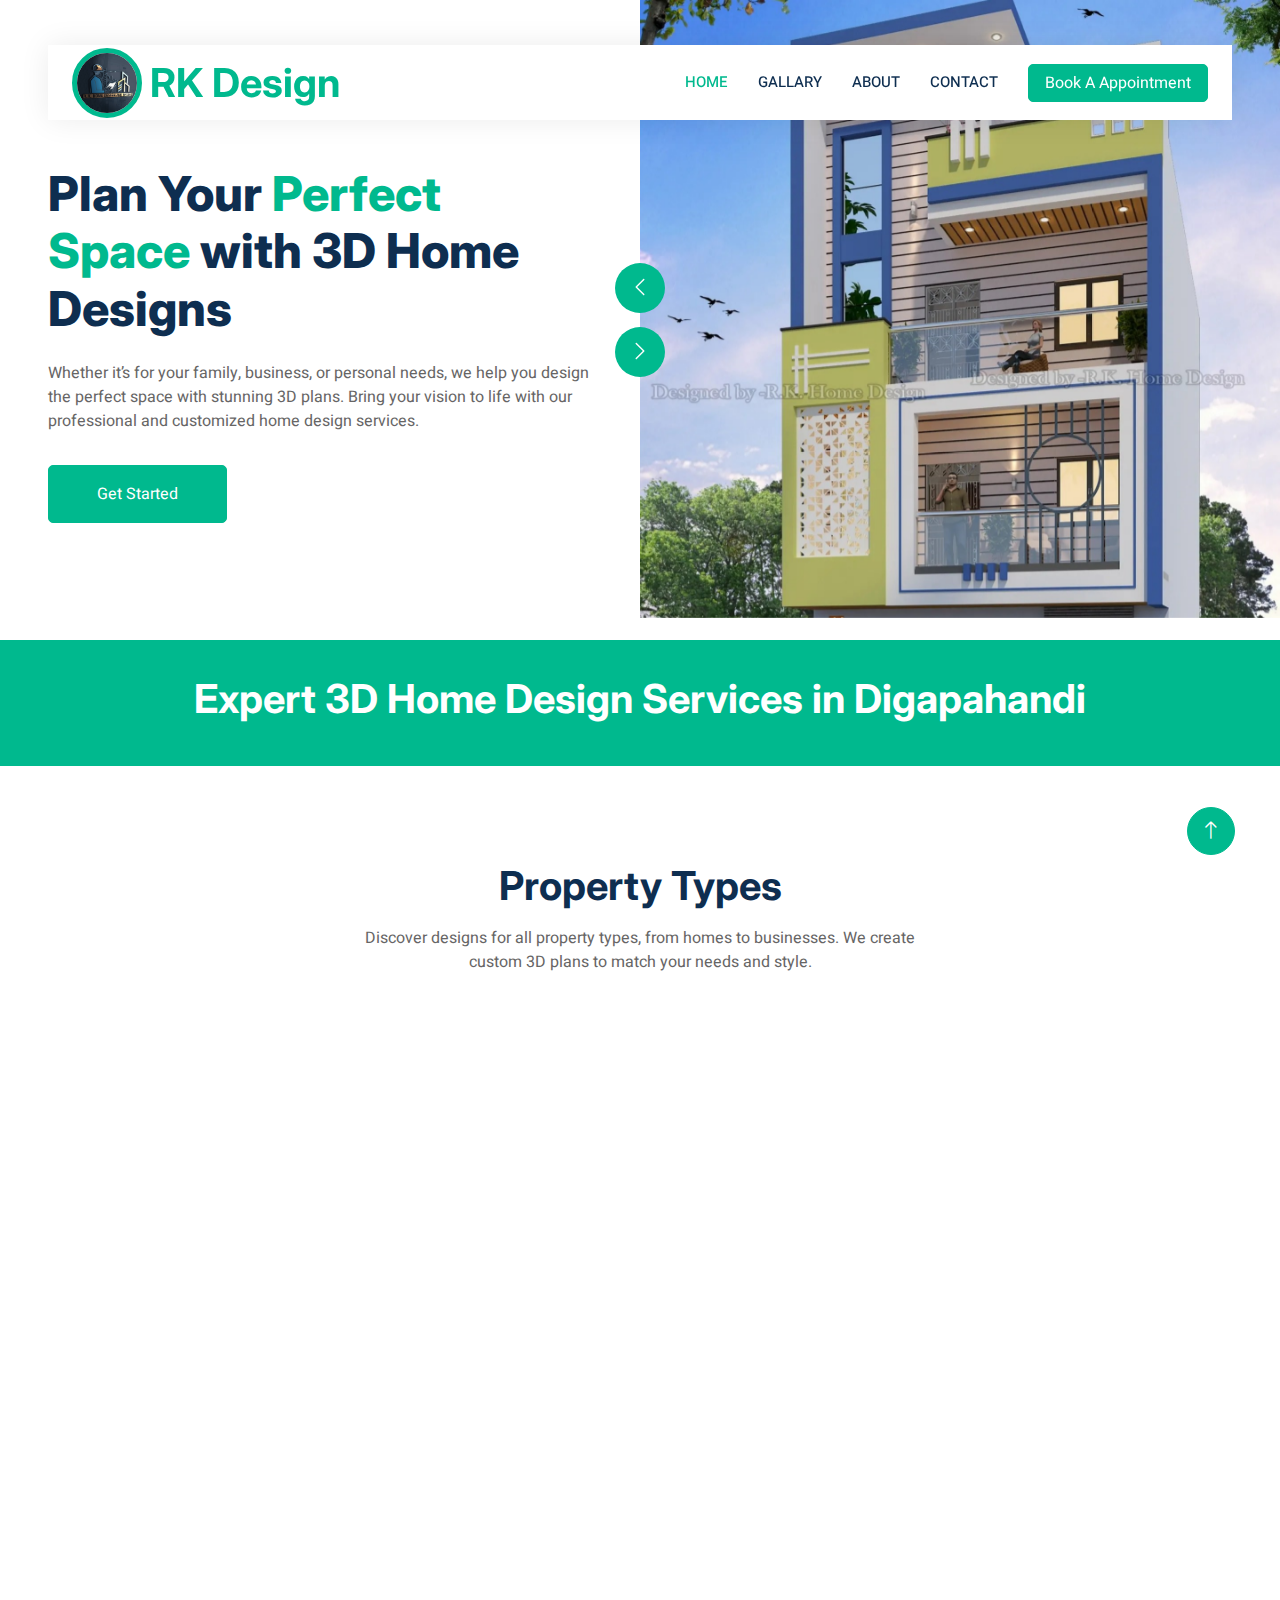
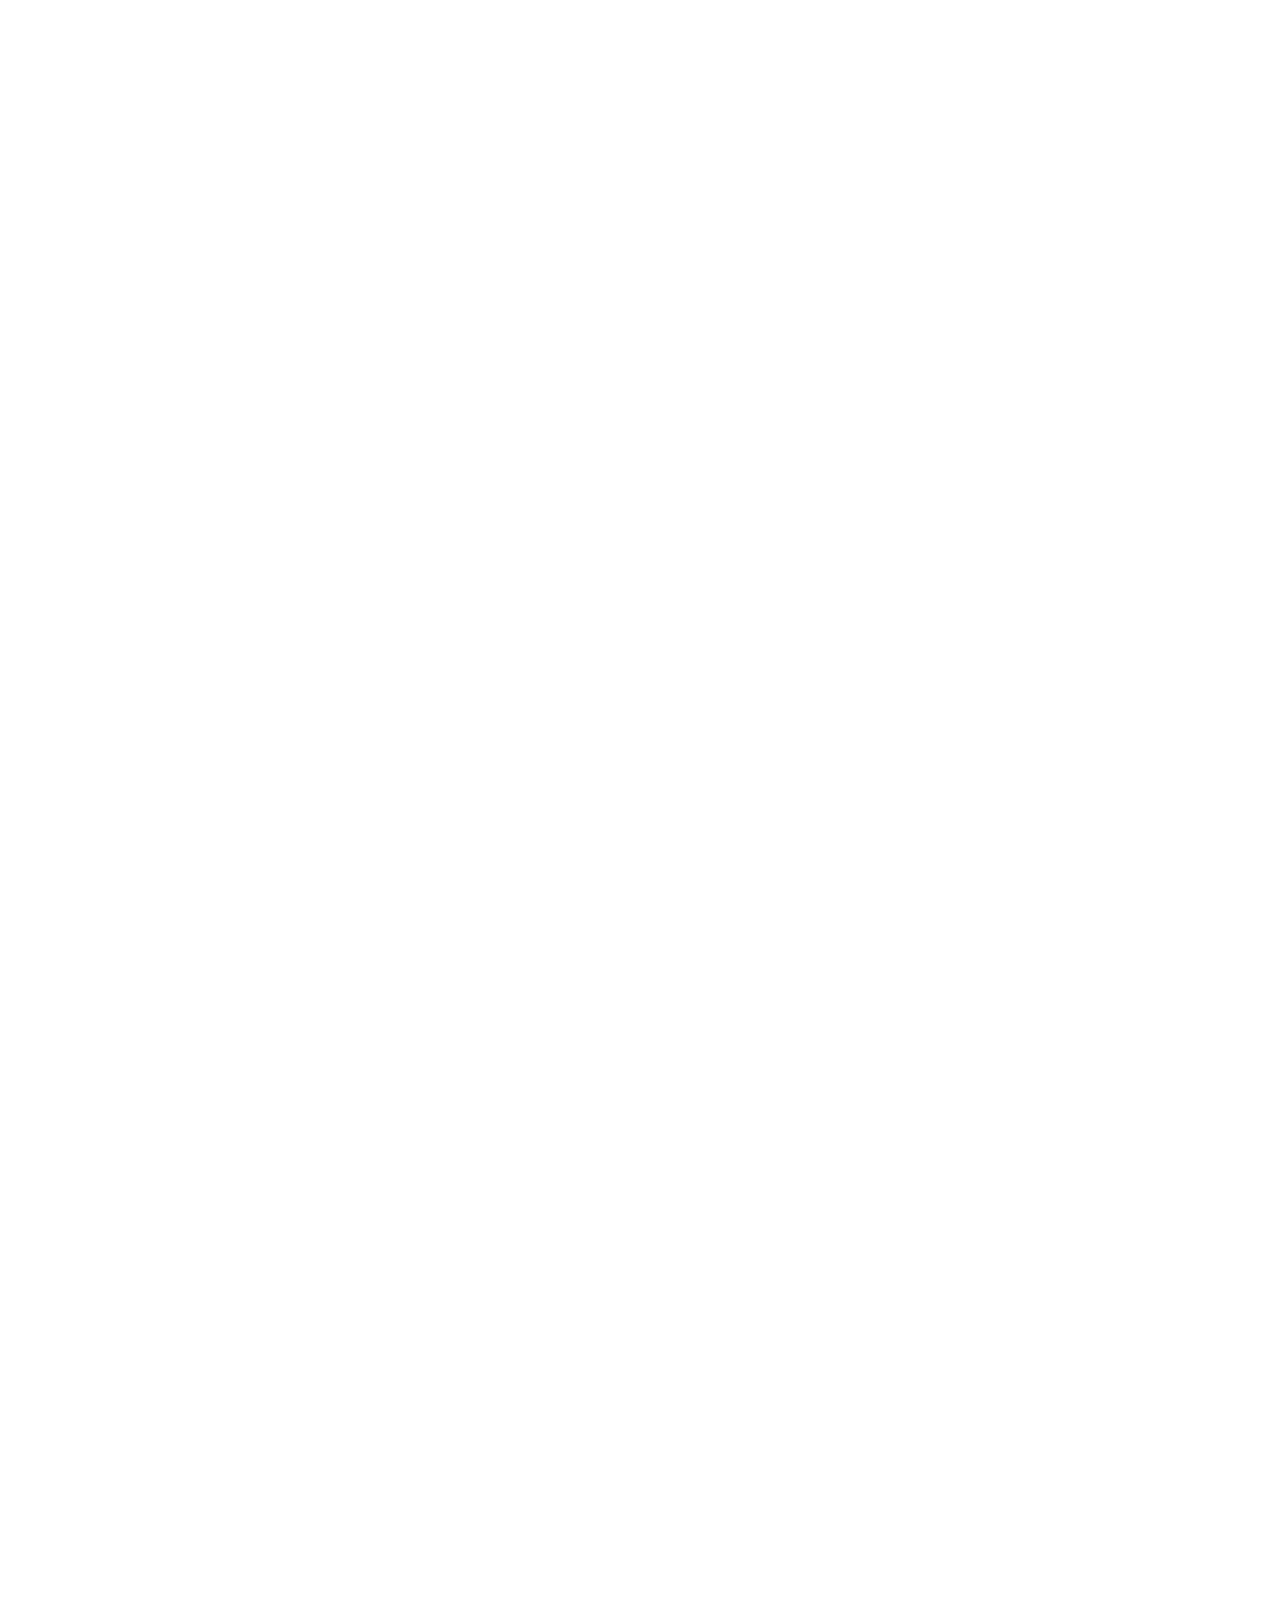
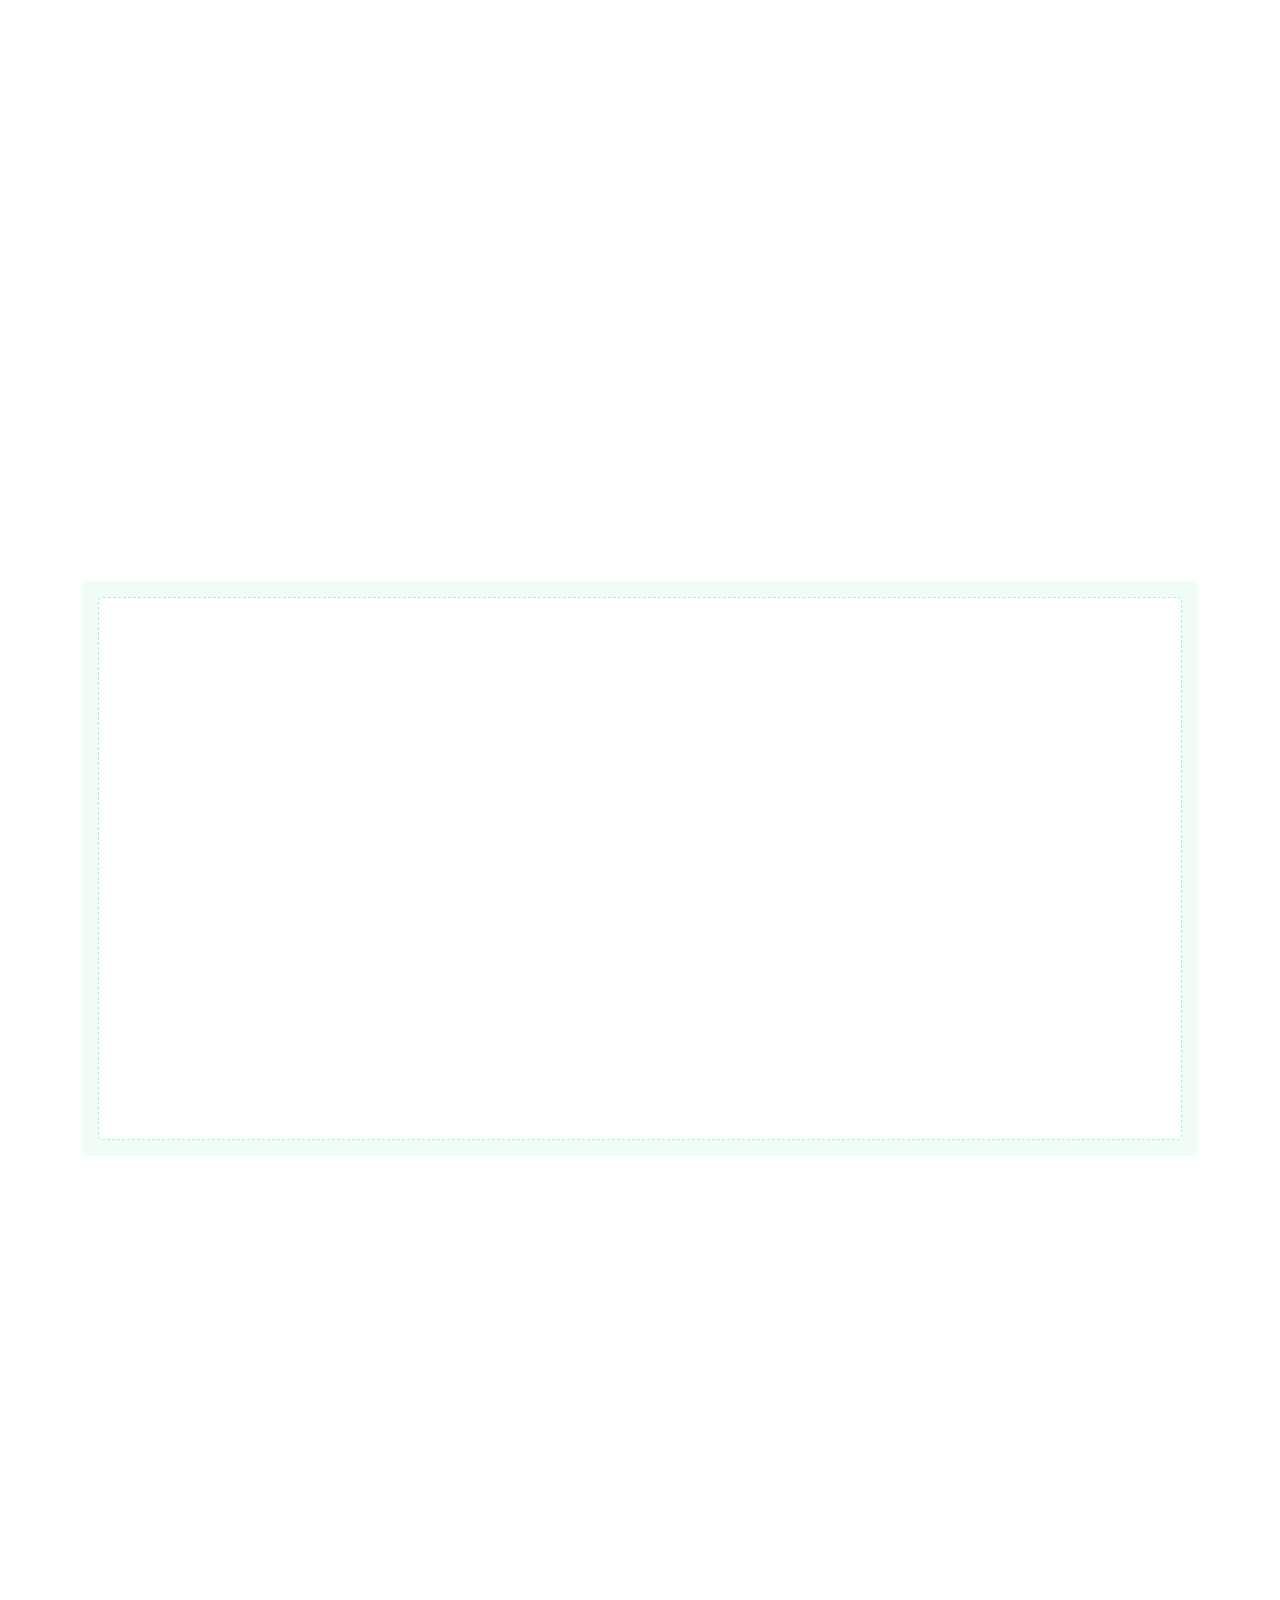
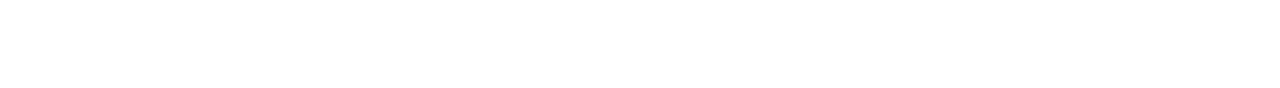
<file: index.html>
<!DOCTYPE html>
<html lang="en">
  <head>
    <meta charset="utf-8" />
    <meta content="width=device-width, initial-scale=1.0" name="viewport" />
    <title>RK Home Design</title>
    <link rel="icon" type="image/x-icon" href="img/logo.jpg" />
    <meta
      name="description"
      content="RK Home Design specializes in 3D home designs, offering innovative and personalized solutions to create the perfect home for you. Experience exceptional designs tailored to your needs."
    />
    <meta
      name="keywords"
      content="RK Home Design, rkhomedesign, RK Design, 3D home design, home design services, personalized home designs, innovative architecture, modern home designs"
    />
    <meta name="author" content="RK Home Design" />
    <meta name="robots" content="index, follow" />
    <meta name="viewport" content="width=device-width, initial-scale=1.0" />

    <!-- Favicon -->
    <link href="img/favicon.ico" rel="icon" />

    <!-- Google Web Fonts -->
    <link rel="preconnect" href="https://fonts.googleapis.com" />
    <link rel="preconnect" href="https://fonts.gstatic.com" crossorigin />
    <link
      href="https://fonts.googleapis.com/css2?family=Heebo:wght@400;500;600&family=Inter:wght@700;800&display=swap"
      rel="stylesheet"
    />

    <!-- Icon Font Stylesheet -->
    <link
      href="https://cdnjs.cloudflare.com/ajax/libs/font-awesome/5.10.0/css/all.min.css"
      rel="stylesheet"
    />
    <link
      href="https://cdn.jsdelivr.net/npm/bootstrap-icons@1.4.1/font/bootstrap-icons.css"
      rel="stylesheet"
    />

    <!-- Libraries Stylesheet -->
    <link href="lib/animate/animate.min.css" rel="stylesheet" />
    <link href="lib/owlcarousel/assets/owl.carousel.min.css" rel="stylesheet" />

    <!-- Customized Bootstrap Stylesheet -->
    <link href="css/bootstrap.min.css" rel="stylesheet" />

    <!-- Template Stylesheet -->
    <link href="css/style.css" rel="stylesheet" />
  </head>

  <body>
    <div class="container-xxl bg-white p-0">
      <!-- Spinner Start -->
      <div
        id="spinner"
        class="show bg-white position-fixed translate-middle w-100 vh-100 top-50 start-50 d-flex align-items-center justify-content-center"
      >
        <div
          class="spinner-border text-primary"
          style="width: 3rem; height: 3rem"
          role="status"
        >
          <span class="sr-only">Loading...</span>
        </div>
      </div>
      <!-- Spinner End -->

      <!-- Navbar Start -->
      <div
        class="container-fluid nav-bar bg-transparent"
        id="nav-bar-container"
      ></div>
      <!-- Navbar End -->

      <!-- Header Start -->
      <div class="container-fluid header bg-white p-0">
        <div class="row g-0 align-items-center flex-column-reverse flex-md-row">
          <div class="col-md-6 p-5 mt-lg-5">
            <h1 class="display-5 animated fadeIn mb-4">
              Plan Your <span class="text-primary">Perfect Space</span> with 3D
              Home Designs
            </h1>
            <p class="animated fadeIn mb-4 pb-2">
              Whether it’s for your family, business, or personal needs, we help
              you design the perfect space with stunning 3D plans. Bring your
              vision to life with our professional and customized home design
              services.
            </p>
            <a href="" class="btn btn-primary py-3 px-5 me-3 animated fadeIn"
              >Get Started</a
            >
          </div>
          <div class="col-md-6 animated fadeIn">
            <div class="owl-carousel header-carousel">
              <div class="owl-carousel-item">
                <img class="img-fluid" src="img/carousel-1.jpg" alt="" />
              </div>
              <div class="owl-carousel-item">
                <img class="img-fluid" src="img/carousel-2.jpg" alt="" />
              </div>
            </div>
          </div>
        </div>
      </div>
      <!-- Header End -->

      <!-- Search Start -->
      <div
        class="container-fluid bg-primary mb-5 wow fadeIn"
        data-wow-delay="0.1s"
        style="padding: 35px"
      >
        <div class="container title-banner text-center"></div>
      </div>
      <!-- Search End -->

      <!-- Category Start -->
      <div class="container-xxl py-5">
        <div class="container">
          <div
            class="text-center mx-auto mb-5 wow fadeInUp"
            data-wow-delay="0.1s"
            style="max-width: 600px"
          >
            <h1 class="mb-3">Property Types</h1>
            <p>
              Discover designs for all property types, from homes to businesses.
              We create custom 3D plans to match your needs and style.
            </p>
          </div>
          <div class="row g-4">
            <div class="col-lg-3 col-sm-6 wow fadeInUp" data-wow-delay="0.1s">
              <a
                class="cat-item d-block bg-light text-center rounded p-3"
                href=""
              >
                <div class="rounded p-4">
                  <div class="icon mb-3">
                    <img
                      class="img-fluid"
                      src="img/icon-apartment.png"
                      alt="Icon"
                    />
                  </div>
                  <h6>Apartment</h6>
                  <span>40+ Properties</span>
                </div>
              </a>
            </div>
            <div class="col-lg-3 col-sm-6 wow fadeInUp" data-wow-delay="0.3s">
              <a
                class="cat-item d-block bg-light text-center rounded p-3"
                href=""
              >
                <div class="rounded p-4">
                  <div class="icon mb-3">
                    <img
                      class="img-fluid"
                      src="img/icon-villa.png"
                      alt="Icon"
                    />
                  </div>
                  <h6>Villa</h6>
                  <span>5+ Properties</span>
                </div>
              </a>
            </div>
            <div class="col-lg-3 col-sm-6 wow fadeInUp" data-wow-delay="0.5s">
              <a
                class="cat-item d-block bg-light text-center rounded p-3"
                href=""
              >
                <div class="rounded p-4">
                  <div class="icon mb-3">
                    <img
                      class="img-fluid"
                      src="img/icon-house.png"
                      alt="Icon"
                    />
                  </div>
                  <h6>Home</h6>
                  <span>123+ Properties</span>
                </div>
              </a>
            </div>
            <div class="col-lg-3 col-sm-6 wow fadeInUp" data-wow-delay="0.7s">
              <a
                class="cat-item d-block bg-light text-center rounded p-3"
                href=""
              >
                <div class="rounded p-4">
                  <div class="icon mb-3">
                    <img
                      class="img-fluid"
                      src="img/icon-housing.png"
                      alt="Icon"
                    />
                  </div>
                  <h6>Office</h6>
                  <span>20+ Properties</span>
                </div>
              </a>
            </div>
            <div class="col-lg-3 col-sm-6 wow fadeInUp" data-wow-delay="0.1s">
              <a
                class="cat-item d-block bg-light text-center rounded p-3"
                href=""
              >
                <div class="rounded p-4">
                  <div class="icon mb-3">
                    <img
                      class="img-fluid"
                      src="img/icon-building.png"
                      alt="Icon"
                    />
                  </div>
                  <h6>Building</h6>
                  <span>90+ Properties</span>
                </div>
              </a>
            </div>
            <div class="col-lg-3 col-sm-6 wow fadeInUp" data-wow-delay="0.3s">
              <a
                class="cat-item d-block bg-light text-center rounded p-3"
                href=""
              >
                <div class="rounded p-4">
                  <div class="icon mb-3">
                    <img
                      class="img-fluid"
                      src="img/icon-neighborhood.png"
                      alt="Icon"
                    />
                  </div>
                  <h6>Townhouse</h6>
                  <span>5+ Properties</span>
                </div>
              </a>
            </div>
            <div class="col-lg-3 col-sm-6 wow fadeInUp" data-wow-delay="0.5s">
              <a
                class="cat-item d-block bg-light text-center rounded p-3"
                href=""
              >
                <div class="rounded p-4">
                  <div class="icon mb-3">
                    <img
                      class="img-fluid"
                      src="img/icon-condominium.png"
                      alt="Icon"
                    />
                  </div>
                  <h6>Shop</h6>
                  <span>150+ Properties</span>
                </div>
              </a>
            </div>
            <div class="col-lg-3 col-sm-6 wow fadeInUp" data-wow-delay="0.7s">
              <a
                class="cat-item d-block bg-light text-center rounded p-3"
                href=""
              >
                <div class="rounded p-4">
                  <div class="icon mb-3">
                    <img
                      class="img-fluid"
                      src="img/icon-luxury.png"
                      alt="Icon"
                    />
                  </div>
                  <h6>School</h6>
                  <span>10+ Properties</span>
                </div>
              </a>
            </div>
          </div>
        </div>
      </div>
      <!-- Category End -->

      <!-- About Start -->
      <div class="container-xxl py-5">
        <div class="container">
          <div class="row g-5 align-items-center">
            <div class="col-lg-6 wow fadeIn" data-wow-delay="0.1s">
              <div class="about-img position-relative overflow-hidden p-5 pe-0">
                <img class="img-fluid w-100" src="img/pic_25.jpg" />
              </div>
            </div>
            <div class="col-lg-6 wow fadeIn" data-wow-delay="0.5s">
              <h1 class="mb-4">
                #1 Why Planning Your Home Design is Important
              </h1>
              <p class="mb-4">
                Planning your home design is the first and most crucial step
                toward creating a space that fits your needs and lifestyle.
                Here's why it matters:
              </p>
              <p>
                <i class="fa fa-check text-primary me-3"></i
                ><span class="fw-bold">Visualize Before You Build:</span> See
                your design in 3D and make informed decisions.
              </p>
              <p>
                <i class="fa fa-check text-primary me-3"></i
                ><span class="fw-bold">Tailored to Your Needs:</span> Create
                functional and stylish spaces for living, working, or business.
              </p>
              <p>
                <i class="fa fa-check text-primary me-3"></i
                ><span class="fw-bold">Save Time and Money:</span> Avoid costly
                mistakes with detailed and precise planning.
              </p>
              <a class="btn btn-primary py-3 px-5 mt-3" href="">Read More</a>
            </div>
          </div>
        </div>
      </div>
      <!-- About End -->

      <!-- Property List Start -->
      <div class="container-xxl py-5">
        <div class="container">
          <div class="row g-0 gx-5 align-items-end">
            <div class="col-lg-6">
              <div
                class="text-start mx-auto mb-5 wow slideInLeft"
                data-wow-delay="0.1s"
              >
                <h1 class="mb-3">Custom Property Design Services</h1>
                <p>
                  We create 3D property designs tailored to your vision,
                  ensuring functionality, style, and precision for your dream
                  space.
                </p>
              </div>
            </div>
            <div
              class="col-lg-6 text-start text-lg-end wow slideInRight"
              data-wow-delay="0.1s"
            >
              <ul class="nav nav-pills d-inline-flex justify-content-end mb-5">
                <li class="nav-item me-2">
                  <a
                    class="btn btn-outline-primary active"
                    data-bs-toggle="pill"
                    href="#tab-1"
                    >Building Design</a
                  >
                </li>
                <li class="nav-item me-2">
                  <a
                    class="btn btn-outline-primary picTitle"
                    data-bs-toggle="pill"
                    href="#tab-2"
                  ></a>
                </li>
              </ul>
            </div>
          </div>
          <div class="tab-content">
            <div id="tab-1" class="tab-pane fade show p-0 active">
              <div class="row g-4">
                <div
                  class="col-lg-4 col-md-6 wow fadeInUp"
                  data-wow-delay="0.1s"
                >
                  <div class="property-item rounded overflow-hidden">
                    <div class="position-relative overflow-hidden">
                      <a href=""
                        ><img class="img-fluid" src="img/property-1.jpg" alt=""
                      /></a>
                      <div
                        class="bg-primary picTitle picTitle rounded text-white position-absolute start-0 top-0 m-4 py-1 px-3"
                      >
                        For Sell
                      </div>
                      <div
                        class="bg-white rounded-top text-primary position-absolute start-0 bottom-0 mx-4 pt-1 px-3"
                      >
                        Appartment
                      </div>
                    </div>
                    <div class="p-4 pb-0">
                      <!-- <h5 class="text-primary mb-3">$12,345</h5> -->
                      <a class="d-block h5 mb-2" href=""
                        >Golden Urban House Design</a
                      >
                      <p>
                        <i class="fa fa-map-marker-alt text-primary me-2"></i
                        >Odisha, India
                      </p>
                    </div>
                    <div class="d-flex border-top">
                      <small class="flex-fill text-center border-end py-2"
                        ><i class="fa fa-ruler-combined text-primary me-2"></i
                        >1000 Sqft</small
                      >
                      <small class="flex-fill text-center border-end py-2"
                        ><i class="fa fa-bed text-primary me-2"></i>3 Bed</small
                      >
                      <small class="flex-fill text-center py-2"
                        ><i class="fa fa-bath text-primary me-2"></i>2
                        Bath</small
                      >
                    </div>
                  </div>
                </div>
                <div
                  class="col-lg-4 col-md-6 wow fadeInUp"
                  data-wow-delay="0.3s"
                >
                  <div class="property-item rounded overflow-hidden">
                    <div class="position-relative overflow-hidden">
                      <a href=""
                        ><img class="img-fluid" src="img/property-2.jpg" alt=""
                      /></a>
                      <div
                        class="bg-primary picTitle rounded text-white position-absolute start-0 top-0 m-4 py-1 px-3"
                      >
                        For Rent
                      </div>
                      <div
                        class="bg-white rounded-top text-primary position-absolute start-0 bottom-0 mx-4 pt-1 px-3"
                      >
                        Villa
                      </div>
                    </div>
                    <div class="p-4 pb-0">
                      <!-- <h5 class="text-primary mb-3">$12,345</h5> -->
                      <a class="d-block h5 mb-2" href=""
                        >Golden Urban House Design</a
                      >
                      <p>
                        <i class="fa fa-map-marker-alt text-primary me-2"></i
                        >Odisha, India
                      </p>
                    </div>
                    <div class="d-flex border-top">
                      <small class="flex-fill text-center border-end py-2"
                        ><i class="fa fa-ruler-combined text-primary me-2"></i
                        >1000 Sqft</small
                      >
                      <small class="flex-fill text-center border-end py-2"
                        ><i class="fa fa-bed text-primary me-2"></i>3 Bed</small
                      >
                      <small class="flex-fill text-center py-2"
                        ><i class="fa fa-bath text-primary me-2"></i>2
                        Bath</small
                      >
                    </div>
                  </div>
                </div>
                <div
                  class="col-lg-4 col-md-6 wow fadeInUp"
                  data-wow-delay="0.5s"
                >
                  <div class="property-item rounded overflow-hidden">
                    <div class="position-relative overflow-hidden">
                      <a href=""
                        ><img class="img-fluid" src="img/property-3.jpg" alt=""
                      /></a>
                      <div
                        class="bg-primary picTitle rounded text-white position-absolute start-0 top-0 m-4 py-1 px-3"
                      >
                        For Sell
                      </div>
                      <div
                        class="bg-white rounded-top text-primary position-absolute start-0 bottom-0 mx-4 pt-1 px-3"
                      >
                        Office
                      </div>
                    </div>
                    <div class="p-4 pb-0">
                      <!-- <h5 class="text-primary mb-3">$12,345</h5> -->
                      <a class="d-block h5 mb-2" href=""
                        >Golden Urban House Design</a
                      >
                      <p>
                        <i class="fa fa-map-marker-alt text-primary me-2"></i
                        >Odisha, India
                      </p>
                    </div>
                    <div class="d-flex border-top">
                      <small class="flex-fill text-center border-end py-2"
                        ><i class="fa fa-ruler-combined text-primary me-2"></i
                        >1000 Sqft</small
                      >
                      <small class="flex-fill text-center border-end py-2"
                        ><i class="fa fa-bed text-primary me-2"></i>3 Bed</small
                      >
                      <small class="flex-fill text-center py-2"
                        ><i class="fa fa-bath text-primary me-2"></i>2
                        Bath</small
                      >
                    </div>
                  </div>
                </div>
                <div
                  class="col-lg-4 col-md-6 wow fadeInUp"
                  data-wow-delay="0.1s"
                >
                  <div class="property-item rounded overflow-hidden">
                    <div class="position-relative overflow-hidden">
                      <a href=""
                        ><img class="img-fluid" src="img/property-4.jpg" alt=""
                      /></a>
                      <div
                        class="bg-primary picTitle rounded text-white position-absolute start-0 top-0 m-4 py-1 px-3"
                      >
                        For Rent
                      </div>
                      <div
                        class="bg-white rounded-top text-primary position-absolute start-0 bottom-0 mx-4 pt-1 px-3"
                      >
                        Building
                      </div>
                    </div>
                    <div class="p-4 pb-0">
                      <!-- <h5 class="text-primary mb-3">$12,345</h5> -->
                      <a class="d-block h5 mb-2" href=""
                        >Golden Urban House Design</a
                      >
                      <p>
                        <i class="fa fa-map-marker-alt text-primary me-2"></i
                        >Odisha, India
                      </p>
                    </div>
                    <div class="d-flex border-top">
                      <small class="flex-fill text-center border-end py-2"
                        ><i class="fa fa-ruler-combined text-primary me-2"></i
                        >1000 Sqft</small
                      >
                      <small class="flex-fill text-center border-end py-2"
                        ><i class="fa fa-bed text-primary me-2"></i>3 Bed</small
                      >
                      <small class="flex-fill text-center py-2"
                        ><i class="fa fa-bath text-primary me-2"></i>2
                        Bath</small
                      >
                    </div>
                  </div>
                </div>
                <div
                  class="col-lg-4 col-md-6 wow fadeInUp"
                  data-wow-delay="0.3s"
                >
                  <div class="property-item rounded overflow-hidden">
                    <div class="position-relative overflow-hidden">
                      <a href=""
                        ><img class="img-fluid" src="img/property-5.jpg" alt=""
                      /></a>
                      <div
                        class="bg-primary picTitle rounded text-white position-absolute start-0 top-0 m-4 py-1 px-3"
                      >
                        For Sell
                      </div>
                      <div
                        class="bg-white rounded-top text-primary position-absolute start-0 bottom-0 mx-4 pt-1 px-3"
                      >
                        Home
                      </div>
                    </div>
                    <div class="p-4 pb-0">
                      <!-- <h5 class="text-primary mb-3">$12,345</h5> -->
                      <a class="d-block h5 mb-2" href=""
                        >Golden Urban House Design</a
                      >
                      <p>
                        <i class="fa fa-map-marker-alt text-primary me-2"></i
                        >Odisha, India
                      </p>
                    </div>
                    <div class="d-flex border-top">
                      <small class="flex-fill text-center border-end py-2"
                        ><i class="fa fa-ruler-combined text-primary me-2"></i
                        >1000 Sqft</small
                      >
                      <small class="flex-fill text-center border-end py-2"
                        ><i class="fa fa-bed text-primary me-2"></i>3 Bed</small
                      >
                      <small class="flex-fill text-center py-2"
                        ><i class="fa fa-bath text-primary me-2"></i>2
                        Bath</small
                      >
                    </div>
                  </div>
                </div>
                <div
                  class="col-lg-4 col-md-6 wow fadeInUp"
                  data-wow-delay="0.5s"
                >
                  <div class="property-item rounded overflow-hidden">
                    <div class="position-relative overflow-hidden">
                      <a href=""
                        ><img class="img-fluid" src="img/property-6.jpg" alt=""
                      /></a>
                      <div
                        class="bg-primary picTitle rounded text-white position-absolute start-0 top-0 m-4 py-1 px-3"
                      >
                        For Rent
                      </div>
                      <div
                        class="bg-white rounded-top text-primary position-absolute start-0 bottom-0 mx-4 pt-1 px-3"
                      >
                        Shop
                      </div>
                    </div>
                    <div class="p-4 pb-0">
                      <!-- <h5 class="text-primary mb-3">$12,345</h5> -->
                      <a class="d-block h5 mb-2" href=""
                        >Golden Urban House Design</a
                      >
                      <p>
                        <i class="fa fa-map-marker-alt text-primary me-2"></i
                        >Odisha, India
                      </p>
                    </div>
                    <div class="d-flex border-top">
                      <small class="flex-fill text-center border-end py-2"
                        ><i class="fa fa-ruler-combined text-primary me-2"></i
                        >1000 Sqft</small
                      >
                      <small class="flex-fill text-center border-end py-2"
                        ><i class="fa fa-bed text-primary me-2"></i>3 Bed</small
                      >
                      <small class="flex-fill text-center py-2"
                        ><i class="fa fa-bath text-primary me-2"></i>2
                        Bath</small
                      >
                    </div>
                  </div>
                </div>
                <div
                  class="col-12 text-center wow fadeInUp"
                  data-wow-delay="0.1s"
                >
                  <a class="btn btn-primary py-3 px-5" href=""
                    >Browse More Property</a
                  >
                </div>
              </div>
            </div>
            <div id="tab-2" class="tab-pane fade show p-0">
              <div class="row g-4">
                <div class="col-lg-4 col-md-6">
                  <div class="property-item rounded overflow-hidden">
                    <div class="position-relative overflow-hidden">
                      <a href=""
                        ><img class="img-fluid" src="img/property-1.jpg" alt=""
                      /></a>
                      <div
                        class="bg-primary picTitle rounded text-white position-absolute start-0 top-0 m-4 py-1 px-3"
                      >
                        For Sell
                      </div>
                      <div
                        class="bg-white rounded-top text-primary position-absolute start-0 bottom-0 mx-4 pt-1 px-3"
                      >
                        Appartment
                      </div>
                    </div>
                    <div class="p-4 pb-0">
                      <h5 class="text-primary mb-3">$12,345</h5>
                      <a class="d-block h5 mb-2" href=""
                        >Golden Urban House Design</a
                      >
                      <p>
                        <i class="fa fa-map-marker-alt text-primary me-2"></i
                        >Odisha, India
                      </p>
                    </div>
                    <div class="d-flex border-top">
                      <small class="flex-fill text-center border-end py-2"
                        ><i class="fa fa-ruler-combined text-primary me-2"></i
                        >1000 Sqft</small
                      >
                      <small class="flex-fill text-center border-end py-2"
                        ><i class="fa fa-bed text-primary me-2"></i>3 Bed</small
                      >
                      <small class="flex-fill text-center py-2"
                        ><i class="fa fa-bath text-primary me-2"></i>2
                        Bath</small
                      >
                    </div>
                  </div>
                </div>
                <div class="col-lg-4 col-md-6">
                  <div class="property-item rounded overflow-hidden">
                    <div class="position-relative overflow-hidden">
                      <a href=""
                        ><img class="img-fluid" src="img/property-2.jpg" alt=""
                      /></a>
                      <div
                        class="bg-primary picTitle rounded text-white position-absolute start-0 top-0 m-4 py-1 px-3"
                      >
                        For Rent
                      </div>
                      <div
                        class="bg-white rounded-top text-primary position-absolute start-0 bottom-0 mx-4 pt-1 px-3"
                      >
                        Villa
                      </div>
                    </div>
                    <div class="p-4 pb-0">
                      <h5 class="text-primary mb-3">$12,345</h5>
                      <a class="d-block h5 mb-2" href=""
                        >Golden Urban House Design</a
                      >
                      <p>
                        <i class="fa fa-map-marker-alt text-primary me-2"></i
                        >Odisha, India
                      </p>
                    </div>
                    <div class="d-flex border-top">
                      <small class="flex-fill text-center border-end py-2"
                        ><i class="fa fa-ruler-combined text-primary me-2"></i
                        >1000 Sqft</small
                      >
                      <small class="flex-fill text-center border-end py-2"
                        ><i class="fa fa-bed text-primary me-2"></i>3 Bed</small
                      >
                      <small class="flex-fill text-center py-2"
                        ><i class="fa fa-bath text-primary me-2"></i>2
                        Bath</small
                      >
                    </div>
                  </div>
                </div>
                <div class="col-lg-4 col-md-6">
                  <div class="property-item rounded overflow-hidden">
                    <div class="position-relative overflow-hidden">
                      <a href=""
                        ><img class="img-fluid" src="img/property-3.jpg" alt=""
                      /></a>
                      <div
                        class="bg-primary picTitle rounded text-white position-absolute start-0 top-0 m-4 py-1 px-3"
                      >
                        For Sell
                      </div>
                      <div
                        class="bg-white rounded-top text-primary position-absolute start-0 bottom-0 mx-4 pt-1 px-3"
                      >
                        Office
                      </div>
                    </div>
                    <div class="p-4 pb-0">
                      <h5 class="text-primary mb-3">$12,345</h5>
                      <a class="d-block h5 mb-2" href=""
                        >Golden Urban House Design</a
                      >
                      <p>
                        <i class="fa fa-map-marker-alt text-primary me-2"></i
                        >Odisha, India
                      </p>
                    </div>
                    <div class="d-flex border-top">
                      <small class="flex-fill text-center border-end py-2"
                        ><i class="fa fa-ruler-combined text-primary me-2"></i
                        >1000 Sqft</small
                      >
                      <small class="flex-fill text-center border-end py-2"
                        ><i class="fa fa-bed text-primary me-2"></i>3 Bed</small
                      >
                      <small class="flex-fill text-center py-2"
                        ><i class="fa fa-bath text-primary me-2"></i>2
                        Bath</small
                      >
                    </div>
                  </div>
                </div>
                <div class="col-lg-4 col-md-6">
                  <div class="property-item rounded overflow-hidden">
                    <div class="position-relative overflow-hidden">
                      <a href=""
                        ><img class="img-fluid" src="img/property-4.jpg" alt=""
                      /></a>
                      <div
                        class="bg-primary picTitle rounded text-white position-absolute start-0 top-0 m-4 py-1 px-3"
                      >
                        For Rent
                      </div>
                      <div
                        class="bg-white rounded-top text-primary position-absolute start-0 bottom-0 mx-4 pt-1 px-3"
                      >
                        Building
                      </div>
                    </div>
                    <div class="p-4 pb-0">
                      <h5 class="text-primary mb-3">$12,345</h5>
                      <a class="d-block h5 mb-2" href=""
                        >Golden Urban House Design</a
                      >
                      <p>
                        <i class="fa fa-map-marker-alt text-primary me-2"></i
                        >Odisha, India
                      </p>
                    </div>
                    <div class="d-flex border-top">
                      <small class="flex-fill text-center border-end py-2"
                        ><i class="fa fa-ruler-combined text-primary me-2"></i
                        >1000 Sqft</small
                      >
                      <small class="flex-fill text-center border-end py-2"
                        ><i class="fa fa-bed text-primary me-2"></i>3 Bed</small
                      >
                      <small class="flex-fill text-center py-2"
                        ><i class="fa fa-bath text-primary me-2"></i>2
                        Bath</small
                      >
                    </div>
                  </div>
                </div>
                <div class="col-lg-4 col-md-6">
                  <div class="property-item rounded overflow-hidden">
                    <div class="position-relative overflow-hidden">
                      <a href=""
                        ><img class="img-fluid" src="img/property-5.jpg" alt=""
                      /></a>
                      <div
                        class="bg-primary picTitle rounded text-white position-absolute start-0 top-0 m-4 py-1 px-3"
                      >
                        For Sell
                      </div>
                      <div
                        class="bg-white rounded-top text-primary position-absolute start-0 bottom-0 mx-4 pt-1 px-3"
                      >
                        Home
                      </div>
                    </div>
                    <div class="p-4 pb-0">
                      <h5 class="text-primary mb-3">$12,345</h5>
                      <a class="d-block h5 mb-2" href=""
                        >Golden Urban House Design</a
                      >
                      <p>
                        <i class="fa fa-map-marker-alt text-primary me-2"></i
                        >Odisha, India
                      </p>
                    </div>
                    <div class="d-flex border-top">
                      <small class="flex-fill text-center border-end py-2"
                        ><i class="fa fa-ruler-combined text-primary me-2"></i
                        >1000 Sqft</small
                      >
                      <small class="flex-fill text-center border-end py-2"
                        ><i class="fa fa-bed text-primary me-2"></i>3 Bed</small
                      >
                      <small class="flex-fill text-center py-2"
                        ><i class="fa fa-bath text-primary me-2"></i>2
                        Bath</small
                      >
                    </div>
                  </div>
                </div>
                <div class="col-lg-4 col-md-6">
                  <div class="property-item rounded overflow-hidden">
                    <div class="position-relative overflow-hidden">
                      <a href=""
                        ><img class="img-fluid" src="img/property-6.jpg" alt=""
                      /></a>
                      <div
                        class="bg-primary picTitle rounded text-white position-absolute start-0 top-0 m-4 py-1 px-3"
                      >
                        For Rent
                      </div>
                      <div
                        class="bg-white rounded-top text-primary position-absolute start-0 bottom-0 mx-4 pt-1 px-3"
                      >
                        Shop
                      </div>
                    </div>
                    <div class="p-4 pb-0">
                      <!-- <h5 class="text-primary mb-3">$12,345</h5> -->
                      <a class="d-block h5 mb-2" href=""
                        >Golden Urban House Design</a
                      >
                      <p>
                        <i class="fa fa-map-marker-alt text-primary me-2"></i
                        >Odisha, India
                      </p>
                    </div>
                    <div class="d-flex border-top">
                      <small class="flex-fill text-center border-end py-2"
                        ><i class="fa fa-ruler-combined text-primary me-2"></i
                        >1000 Sqft</small
                      >
                      <small class="flex-fill text-center border-end py-2"
                        ><i class="fa fa-bed text-primary me-2"></i>3 Bed</small
                      >
                      <small class="flex-fill text-center py-2"
                        ><i class="fa fa-bath text-primary me-2"></i>2
                        Bath</small
                      >
                    </div>
                  </div>
                </div>
                <div class="col-12 text-center">
                  <a class="btn btn-primary py-3 px-5" href=""
                    >Browse More Property</a
                  >
                </div>
              </div>
            </div>
            <div id="tab-3" class="tab-pane fade show p-0">
              <div class="row g-4">
                <div class="col-lg-4 col-md-6">
                  <div class="property-item rounded overflow-hidden">
                    <div class="position-relative overflow-hidden">
                      <a href=""
                        ><img class="img-fluid" src="img/property-1.jpg" alt=""
                      /></a>
                      <div
                        class="bg-primary picTitle rounded text-white position-absolute start-0 top-0 m-4 py-1 px-3"
                      >
                        For Sell
                      </div>
                      <div
                        class="bg-white rounded-top text-primary position-absolute start-0 bottom-0 mx-4 pt-1 px-3"
                      >
                        Appartment
                      </div>
                    </div>
                    <div class="p-4 pb-0">
                      <!-- <h5 class="text-primary mb-3">$12,345</h5> -->
                      <a class="d-block h5 mb-2" href=""
                        >Golden Urban House Design</a
                      >
                      <p>
                        <i class="fa fa-map-marker-alt text-primary me-2"></i
                        >Odisha, India
                      </p>
                    </div>
                    <div class="d-flex border-top">
                      <small class="flex-fill text-center border-end py-2"
                        ><i class="fa fa-ruler-combined text-primary me-2"></i
                        >1000 Sqft</small
                      >
                      <small class="flex-fill text-center border-end py-2"
                        ><i class="fa fa-bed text-primary me-2"></i>3 Bed</small
                      >
                      <small class="flex-fill text-center py-2"
                        ><i class="fa fa-bath text-primary me-2"></i>2
                        Bath</small
                      >
                    </div>
                  </div>
                </div>
                <div class="col-lg-4 col-md-6">
                  <div class="property-item rounded overflow-hidden">
                    <div class="position-relative overflow-hidden">
                      <a href=""
                        ><img class="img-fluid" src="img/property-2.jpg" alt=""
                      /></a>
                      <div
                        class="bg-primary picTitle rounded text-white position-absolute start-0 top-0 m-4 py-1 px-3"
                      >
                        For Rent
                      </div>
                      <div
                        class="bg-white rounded-top text-primary position-absolute start-0 bottom-0 mx-4 pt-1 px-3"
                      >
                        Villa
                      </div>
                    </div>
                    <div class="p-4 pb-0">
                      <!-- <h5 class="text-primary mb-3">$12,345</h5> -->
                      <a class="d-block h5 mb-2" href=""
                        >Golden Urban House Design</a
                      >
                      <p>
                        <i class="fa fa-map-marker-alt text-primary me-2"></i
                        >Odisha, India
                      </p>
                    </div>
                    <div class="d-flex border-top">
                      <small class="flex-fill text-center border-end py-2"
                        ><i class="fa fa-ruler-combined text-primary me-2"></i
                        >1000 Sqft</small
                      >
                      <small class="flex-fill text-center border-end py-2"
                        ><i class="fa fa-bed text-primary me-2"></i>3 Bed</small
                      >
                      <small class="flex-fill text-center py-2"
                        ><i class="fa fa-bath text-primary me-2"></i>2
                        Bath</small
                      >
                    </div>
                  </div>
                </div>
                <div class="col-lg-4 col-md-6">
                  <div class="property-item rounded overflow-hidden">
                    <div class="position-relative overflow-hidden">
                      <a href=""
                        ><img class="img-fluid" src="img/property-3.jpg" alt=""
                      /></a>
                      <div
                        class="bg-primary picTitle rounded text-white position-absolute start-0 top-0 m-4 py-1 px-3"
                      >
                        For Sell
                      </div>
                      <div
                        class="bg-white rounded-top text-primary position-absolute start-0 bottom-0 mx-4 pt-1 px-3"
                      >
                        Office
                      </div>
                    </div>
                    <div class="p-4 pb-0">
                      <!-- <h5 class="text-primary mb-3">$12,345</h5> -->
                      <a class="d-block h5 mb-2" href=""
                        >Golden Urban House Design</a
                      >
                      <p>
                        <i class="fa fa-map-marker-alt text-primary me-2"></i
                        >Odisha, India\
                      </p>
                    </div>
                    <div class="d-flex border-top">
                      <small class="flex-fill text-center border-end py-2"
                        ><i class="fa fa-ruler-combined text-primary me-2"></i
                        >1000 Sqft</small
                      >
                      <small class="flex-fill text-center border-end py-2"
                        ><i class="fa fa-bed text-primary me-2"></i>3 Bed</small
                      >
                      <small class="flex-fill text-center py-2"
                        ><i class="fa fa-bath text-primary me-2"></i>2
                        Bath</small
                      >
                    </div>
                  </div>
                </div>
                <div class="col-lg-4 col-md-6">
                  <div class="property-item rounded overflow-hidden">
                    <div class="position-relative overflow-hidden">
                      <a href=""
                        ><img class="img-fluid" src="img/property-4.jpg" alt=""
                      /></a>
                      <div
                        class="bg-primary picTitle rounded text-white position-absolute start-0 top-0 m-4 py-1 px-3"
                      >
                        For Rent
                      </div>
                      <div
                        class="bg-white rounded-top text-primary position-absolute start-0 bottom-0 mx-4 pt-1 px-3"
                      >
                        Building
                      </div>
                    </div>
                    <div class="p-4 pb-0">
                      <!-- <h5 class="text-primary mb-3">$12,345</h5> -->
                      <a class="d-block h5 mb-2" href=""
                        >Golden Urban House Design</a
                      >
                      <p>
                        <i class="fa fa-map-marker-alt text-primary me-2"></i
                        >Odisha, India\
                      </p>
                    </div>
                    <div class="d-flex border-top">
                      <small class="flex-fill text-center border-end py-2"
                        ><i class="fa fa-ruler-combined text-primary me-2"></i
                        >1000 Sqft</small
                      >
                      <small class="flex-fill text-center border-end py-2"
                        ><i class="fa fa-bed text-primary me-2"></i>3 Bed</small
                      >
                      <small class="flex-fill text-center py-2"
                        ><i class="fa fa-bath text-primary me-2"></i>2
                        Bath</small
                      >
                    </div>
                  </div>
                </div>
                <div class="col-lg-4 col-md-6">
                  <div class="property-item rounded overflow-hidden">
                    <div class="position-relative overflow-hidden">
                      <a href=""
                        ><img class="img-fluid" src="img/property-5.jpg" alt=""
                      /></a>
                      <div
                        class="bg-primary picTitle rounded text-white position-absolute start-0 top-0 m-4 py-1 px-3"
                      >
                        For Sell
                      </div>
                      <div
                        class="bg-white rounded-top text-primary position-absolute start-0 bottom-0 mx-4 pt-1 px-3"
                      >
                        Home
                      </div>
                    </div>
                    <div class="p-4 pb-0">
                      <!-- <h5 class="text-primary mb-3">$12,345</h5> -->
                      <a class="d-block h5 mb-2" href=""
                        >Golden Urban House Design</a
                      >
                      <p>
                        <i class="fa fa-map-marker-alt text-primary me-2"></i
                        >Odisha, India
                      </p>
                    </div>
                    <div class="d-flex border-top">
                      <small class="flex-fill text-center border-end py-2"
                        ><i class="fa fa-ruler-combined text-primary me-2"></i
                        >1000 Sqft</small
                      >
                      <small class="flex-fill text-center border-end py-2"
                        ><i class="fa fa-bed text-primary me-2"></i>3 Bed</small
                      >
                      <small class="flex-fill text-center py-2"
                        ><i class="fa fa-bath text-primary me-2"></i>2
                        Bath</small
                      >
                    </div>
                  </div>
                </div>
                <div class="col-lg-4 col-md-6">
                  <div class="property-item rounded overflow-hidden">
                    <div class="position-relative overflow-hidden">
                      <a href=""
                        ><img class="img-fluid" src="img/property-6.jpg" alt=""
                      /></a>
                      <div
                        class="bg-primary picTitle rounded text-white position-absolute start-0 top-0 m-4 py-1 px-3"
                      >
                        For Rent
                      </div>
                      <div
                        class="bg-white rounded-top text-primary position-absolute start-0 bottom-0 mx-4 pt-1 px-3"
                      >
                        Shop
                      </div>
                    </div>
                    <div class="p-4 pb-0">
                      <!-- <h5 class="text-primary mb-3">$12,345</h5> -->
                      <a class="d-block h5 mb-2" href=""
                        >Golden Urban House Design</a
                      >
                      <p>
                        <i class="fa fa-map-marker-alt text-primary me-2"></i
                        >Odisha, India
                      </p>
                    </div>
                    <div class="d-flex border-top">
                      <small class="flex-fill text-center border-end py-2"
                        ><i class="fa fa-ruler-combined text-primary me-2"></i
                        >1000 Sqft</small
                      >
                      <small class="flex-fill text-center border-end py-2"
                        ><i class="fa fa-bed text-primary me-2"></i>3 Bed</small
                      >
                      <small class="flex-fill text-center py-2"
                        ><i class="fa fa-bath text-primary me-2"></i>2
                        Bath</small
                      >
                    </div>
                  </div>
                </div>
                <div class="col-12 text-center">
                  <a class="btn btn-primary py-3 px-5" href=""
                    >Browse More Property</a
                  >
                </div>
              </div>
            </div>
          </div>
        </div>
      </div>
      <!-- Property List End -->

      <!-- Call to Action Start -->
      <div class="container-xxl py-5">
        <div class="container">
          <div class="bg-light rounded p-3">
            <div
              class="bg-white rounded p-4"
              style="border: 1px dashed rgba(0, 185, 142, 0.3)"
            >
              <div class="row g-5 align-items-center">
                <div class="col-lg-6 wow fadeIn" data-wow-delay="0.1s">
                  <img
                    class="img-fluid rounded w-100"
                    src="img/owner.jpg"
                    alt=""
                  />
                </div>
                <div class="col-lg-6 wow fadeIn" data-wow-delay="0.5s">
                  <div class="mb-4">
                    <h1 class="mb-3">Contact With Our Certified Agent</h1>
                    <p>
                      Get in touch with our certified agents for expert guidance
                      and personalized service. We're here to help you every
                      step of the way!
                    </p>
                  </div>
                  <a href="" class="btn btn-primary py-3 px-4 me-2"
                    ><i class="fa fa-phone-alt me-2"></i>Make A Call</a
                  >
                  <a href="" class="btn btn-dark py-3 px-4"
                    ><i class="fa fa-calendar-alt me-2"></i>Get Appoinment</a
                  >
                </div>
              </div>
            </div>
          </div>
        </div>
      </div>
      <!-- Call to Action End -->

      <a
        href="https://wa.me/7328088547"
        class="bi bi-whatsapp btn-lg-square fs-2 p-2 ms-2 text-white rounded-2"
      ></a>

      <!-- Footer Start -->
      <div id="footer-container"></div>
      <!-- Footer End -->

      <!-- Back to Top -->
      <a href="#" class="btn btn-lg btn-primary btn-lg-square back-to-top"
        ><i class="bi bi-arrow-up"></i
      ></a>
    </div>

    <!-- JavaScript Libraries -->
    <script src="https://code.jquery.com/jquery-3.4.1.min.js"></script>
    <script src="https://cdn.jsdelivr.net/npm/bootstrap@5.0.0/dist/js/bootstrap.bundle.min.js"></script>
    <script src="lib/wow/wow.min.js"></script>
    <script src="lib/easing/easing.min.js"></script>
    <script src="lib/waypoints/waypoints.min.js"></script>
    <script src="lib/owlcarousel/owl.carousel.min.js"></script>

    <!-- Template Javascript -->
    <script src="js/common.js"></script>
    <script src="js/main.js"></script>
    <script src="js/header_builder.js"></script>
    <script src="js/footer_builder.js"></script>
    <script src="js/post_processing.js"></script>
  </body>
</html>
</file>
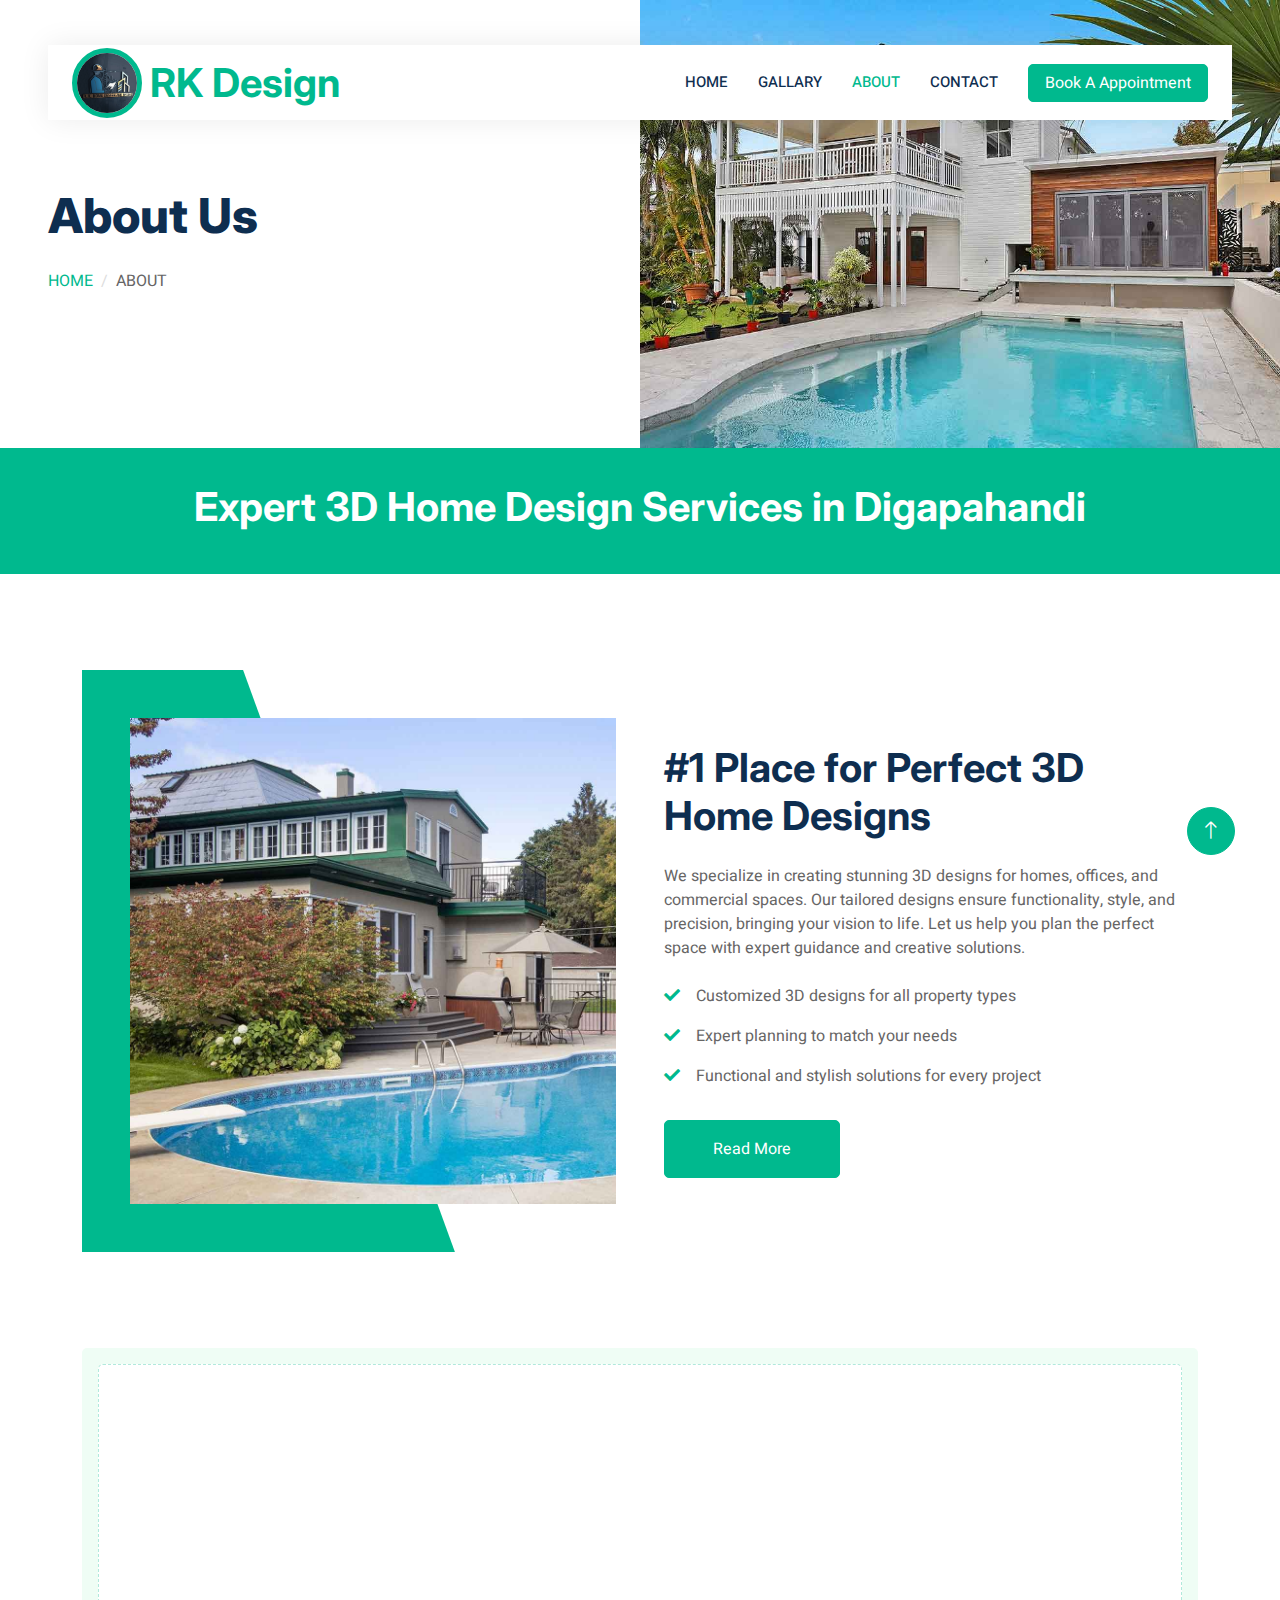
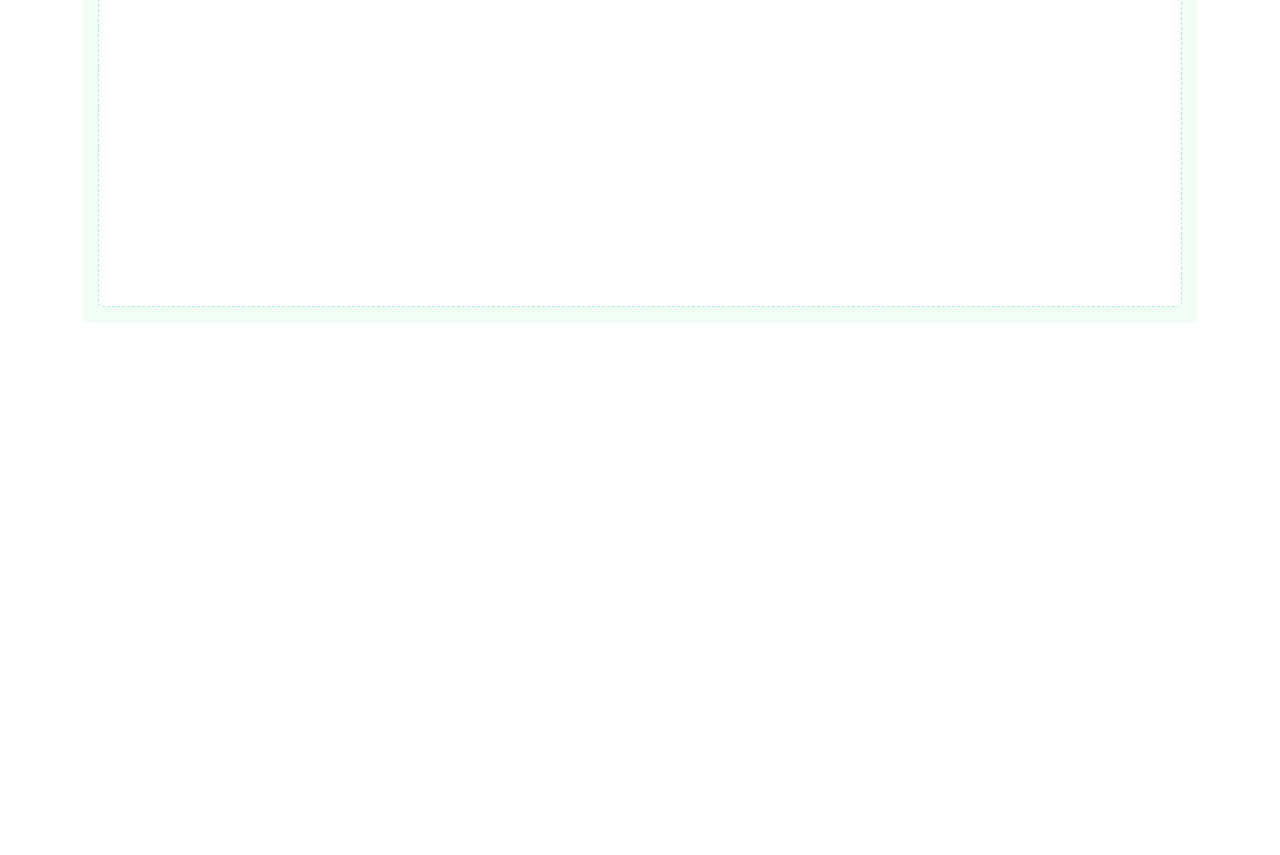
<file: about.html>
<!DOCTYPE html>
<html lang="en">
  <head>
    <meta charset="utf-8" />
    <link rel="icon" type="image/x-icon" href="img/logo.jpg" />
    <meta content="width=device-width, initial-scale=1.0" name="viewport" />
    <title>About Us | RK Home Design</title>
    <meta
      name="description"
      content="Learn about RK Home Design, our mission, and how we deliver exceptional 3D home design services to bring your vision to life."
    />
    <meta
      name="keywords"
      content="About RK Home Design, 3D home design company, home design vision, modern architecture services"
    />
    <meta name="author" content="RK Home Design" />
    <meta name="robots" content="index, follow" />

    <!-- Favicon -->
    <link href="img/favicon.ico" rel="icon" />

    <!-- Google Web Fonts -->
    <link rel="preconnect" href="https://fonts.googleapis.com" />
    <link rel="preconnect" href="https://fonts.gstatic.com" crossorigin />
    <link
      href="https://fonts.googleapis.com/css2?family=Heebo:wght@400;500;600&family=Inter:wght@700;800&display=swap"
      rel="stylesheet"
    />

    <!-- Icon Font Stylesheet -->
    <link
      href="https://cdnjs.cloudflare.com/ajax/libs/font-awesome/5.10.0/css/all.min.css"
      rel="stylesheet"
    />
    <link
      href="https://cdn.jsdelivr.net/npm/bootstrap-icons@1.4.1/font/bootstrap-icons.css"
      rel="stylesheet"
    />

    <!-- Libraries Stylesheet -->
    <link href="lib/animate/animate.min.css" rel="stylesheet" />
    <link href="lib/owlcarousel/assets/owl.carousel.min.css" rel="stylesheet" />

    <!-- Customized Bootstrap Stylesheet -->
    <link href="css/bootstrap.min.css" rel="stylesheet" />

    <!-- Template Stylesheet -->
    <link href="css/style.css" rel="stylesheet" />
  </head>

  <body>
    <div class="container-xxl bg-white p-0">
      <!-- Spinner Start -->
      <div
        id="spinner"
        class="show bg-white position-fixed translate-middle w-100 vh-100 top-50 start-50 d-flex align-items-center justify-content-center"
      >
        <div
          class="spinner-border text-primary"
          style="width: 3rem; height: 3rem"
          role="status"
        >
          <span class="sr-only">Loading...</span>
        </div>
      </div>
      <!-- Spinner End -->

      <!-- Navbar Start -->
      <div
        class="container-fluid nav-bar bg-transparent"
        id="nav-bar-container"
      ></div>
      <!-- Navbar End -->

      <!-- Header Start -->
      <div class="container-fluid header bg-white p-0">
        <div class="row g-0 align-items-center flex-column-reverse flex-md-row">
          <div class="col-md-6 p-5 mt-lg-5">
            <h1 class="display-5 animated fadeIn mb-4">About Us</h1>
            <nav aria-label="breadcrumb animated fadeIn">
              <ol class="breadcrumb text-uppercase">
                <li class="breadcrumb-item"><a href="#">Home</a></li>
                <li
                  class="breadcrumb-item text-body active"
                  aria-current="page"
                >
                  About
                </li>
              </ol>
            </nav>
          </div>
          <div class="col-md-6 animated fadeIn">
            <img class="img-fluid" src="img/header.jpg" alt="" />
          </div>
        </div>
      </div>
      <!-- Header End -->

      <!-- Search Start -->
      <div
        class="container-fluid title-banner text-center bg-primary mb-5 wow fadeIn"
        data-wow-delay="0.1s"
        style="padding: 35px"
      ></div>
      <!-- Search End -->

      <!-- About Start -->
      <div class="container-xxl py-5">
        <div class="container">
          <div class="row g-5 align-items-center">
            <div class="col-lg-6 wow fadeIn" data-wow-delay="0.1s">
              <div class="about-img position-relative overflow-hidden p-5 pe-0">
                <img class="img-fluid w-100" src="img/about.jpg" />
              </div>
            </div>
            <div class="col-lg-6 wow fadeIn" data-wow-delay="0.5s">
              <h1 class="mb-4">#1 Place for Perfect 3D Home Designs</h1>
              <p class="mb-4">
                We specialize in creating stunning 3D designs for homes,
                offices, and commercial spaces. Our tailored designs ensure
                functionality, style, and precision, bringing your vision to
                life. Let us help you plan the perfect space with expert
                guidance and creative solutions.
              </p>
              <p>
                <i class="fa fa-check text-primary me-3"></i>Customized 3D
                designs for all property types
              </p>
              <p>
                <i class="fa fa-check text-primary me-3"></i>Expert planning to
                match your needs
              </p>
              <p>
                <i class="fa fa-check text-primary me-3"></i>Functional and
                stylish solutions for every project
              </p>
              <a class="btn btn-primary py-3 px-5 mt-3" href="">Read More</a>
            </div>
          </div>
        </div>
      </div>
      <!-- About End -->

      <!-- Call to Action Start -->
      <div class="container-xxl py-5">
        <div class="container">
          <div class="bg-light rounded p-3">
            <div
              class="bg-white rounded p-4"
              style="border: 1px dashed rgba(0, 185, 142, 0.3)"
            >
              <div class="row g-5 align-items-center">
                <div class="col-lg-6 wow fadeIn" data-wow-delay="0.1s">
                  <img
                    class="img-fluid rounded w-100"
                    src="img/owner.jpg"
                    alt=""
                  />
                </div>
                <div class="col-lg-6 wow fadeIn" data-wow-delay="0.5s">
                  <div class="mb-4">
                    <h1 class="mb-3">Contact With Our Certified Agent</h1>
                    <p>
                      Eirmod sed ipsum dolor sit rebum magna erat. Tempor lorem
                      kasd vero ipsum sit sit diam justo sed vero dolor duo.
                    </p>
                  </div>
                  <a href="" class="btn btn-primary py-3 px-4 me-2"
                    ><i class="fa fa-phone-alt me-2"></i>Make A Call</a
                  >
                  <a href="" class="btn btn-dark py-3 px-4"
                    ><i class="fa fa-calendar-alt me-2"></i>Get Appoinment</a
                  >
                </div>
              </div>
            </div>
          </div>
        </div>
      </div>
      <!-- Call to Action End -->

      <!-- Footer Start -->
      <div id="footer-container"></div>
      <!-- Footer End -->

      <!-- Back to Top -->
      <a href="#" class="btn btn-lg btn-primary btn-lg-square back-to-top"
        ><i class="bi bi-arrow-up"></i
      ></a>
    </div>

    <!-- JavaScript Libraries -->
    <script src="https://code.jquery.com/jquery-3.4.1.min.js"></script>
    <script src="https://cdn.jsdelivr.net/npm/bootstrap@5.0.0/dist/js/bootstrap.bundle.min.js"></script>
    <script src="lib/wow/wow.min.js"></script>
    <script src="lib/easing/easing.min.js"></script>
    <script src="lib/waypoints/waypoints.min.js"></script>
    <script src="lib/owlcarousel/owl.carousel.min.js"></script>

    <!-- Template Javascript -->
    <script src="js/common.js"></script>
    <script src="js/main.js"></script>
    <script src="js/header_builder.js"></script>
    <script src="js/footer_builder.js"></script>
    <script src="js/post_processing.js"></script>
  </body>
</html>
</file>
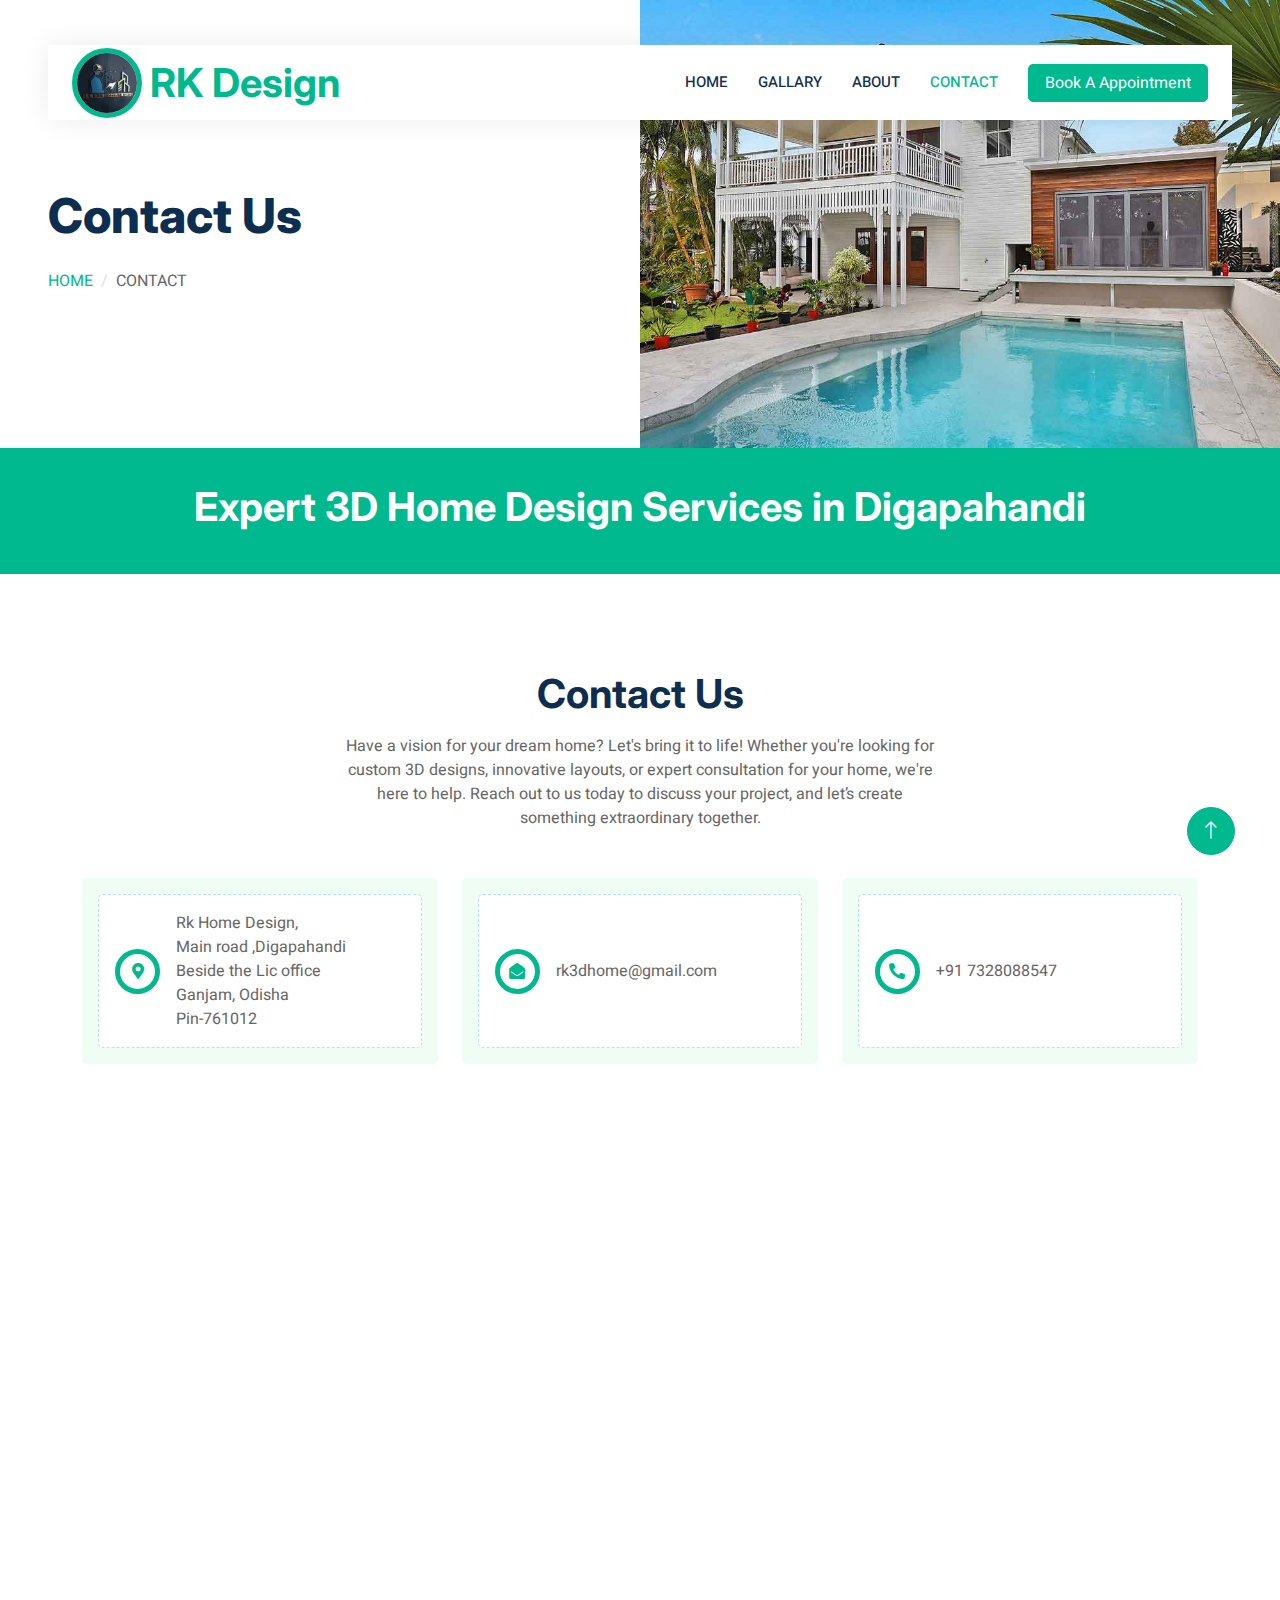
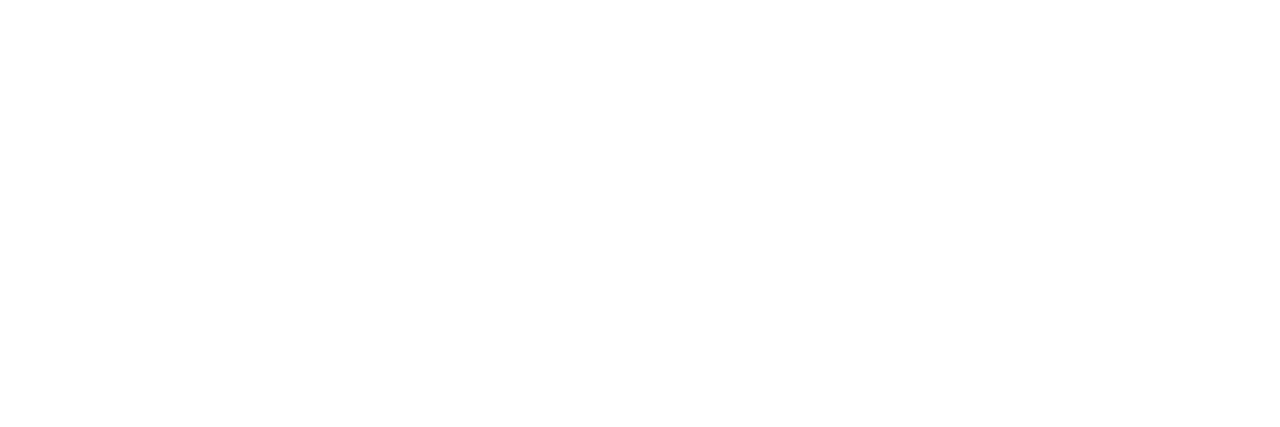
<file: contact.html>
<!DOCTYPE html>
<html lang="en">
  <head>
    <meta charset="utf-8" />
    <meta content="width=device-width, initial-scale=1.0" name="viewport" />
    <title>Contact Us | RK Home Design</title>
    <link rel="icon" type="image/x-icon" href="img/logo.jpg" />
    <meta
      name="description"
      content="Get in touch with RK Home Design for personalized 3D home design services. Contact us today to bring your dream home to life!"
    />
    <meta
      name="keywords"
      content="Contact RK Home Design, home design inquiries, 3D home design contact, modern architecture services"
    />
    <meta name="author" content="RK Home Design" />
    <meta name="robots" content="index, follow" />

    <!-- Favicon -->
    <link href="img/favicon.ico" rel="icon" />

    <!-- Google Web Fonts -->
    <link rel="preconnect" href="https://fonts.googleapis.com" />
    <link rel="preconnect" href="https://fonts.gstatic.com" crossorigin />
    <link
      href="https://fonts.googleapis.com/css2?family=Heebo:wght@400;500;600&family=Inter:wght@700;800&display=swap"
      rel="stylesheet"
    />

    <!-- Icon Font Stylesheet -->
    <link
      href="https://cdnjs.cloudflare.com/ajax/libs/font-awesome/5.10.0/css/all.min.css"
      rel="stylesheet"
    />
    <link
      href="https://cdn.jsdelivr.net/npm/bootstrap-icons@1.4.1/font/bootstrap-icons.css"
      rel="stylesheet"
    />

    <!-- Libraries Stylesheet -->
    <link href="lib/animate/animate.min.css" rel="stylesheet" />
    <link href="lib/owlcarousel/assets/owl.carousel.min.css" rel="stylesheet" />

    <!-- Customized Bootstrap Stylesheet -->
    <link href="css/bootstrap.min.css" rel="stylesheet" />

    <!-- Template Stylesheet -->
    <link href="css/style.css" rel="stylesheet" />
  </head>

  <body>
    <div class="container-xxl bg-white p-0">
      <!-- Spinner Start -->
      <div
        id="spinner"
        class="show bg-white position-fixed translate-middle w-100 vh-100 top-50 start-50 d-flex align-items-center justify-content-center"
      >
        <div
          class="spinner-border text-primary"
          style="width: 3rem; height: 3rem"
          role="status"
        >
          <span class="sr-only">Loading...</span>
        </div>
      </div>
      <!-- Spinner End -->

      <!-- Navbar Start -->
      <div
        class="container-fluid nav-bar bg-transparent"
        id="nav-bar-container"
      ></div>
      <!-- Navbar End -->

      <!-- Header Start -->
      <div class="container-fluid header bg-white p-0">
        <div class="row g-0 align-items-center flex-column-reverse flex-md-row">
          <div class="col-md-6 p-5 mt-lg-5">
            <h1 class="display-5 animated fadeIn mb-4">Contact Us</h1>
            <nav aria-label="breadcrumb animated fadeIn">
              <ol class="breadcrumb text-uppercase">
                <li class="breadcrumb-item"><a href="#">Home</a></li>
                <li
                  class="breadcrumb-item text-body active"
                  aria-current="page"
                >
                  Contact
                </li>
              </ol>
            </nav>
          </div>
          <div class="col-md-6 animated fadeIn">
            <img class="img-fluid" src="img/header.jpg" alt="" />
          </div>
        </div>
      </div>
      <!-- Header End -->

      <!-- Search Start -->
      <div
        class="container-fluid bg-primary mb-5 wow fadeIn"
        data-wow-delay="0.1s"
        style="padding: 35px"
      >
        <div class="container title-banner text-center"></div>
      </div>
      <!-- Search End -->

      <!-- Contact Start -->
      <div class="container-xxl py-5">
        <div class="container">
          <div
            class="text-center mx-auto mb-5 wow fadeInUp"
            data-wow-delay="0.1s"
            style="max-width: 600px"
          >
            <h1 class="mb-3">Contact Us</h1>
            <p>
              Have a vision for your dream home? Let's bring it to life! Whether
              you're looking for custom 3D designs, innovative layouts, or
              expert consultation for your home, we're here to help. Reach out
              to us today to discuss your project, and let’s create something
              extraordinary together.
            </p>
          </div>
          <div class="row g-4">
            <div class="col-12">
              <div class="row gy-4">
                <div class="col-md-6 col-lg-4 wow fadeIn" data-wow-delay="0.1s">
                  <div class="bg-light rounded p-3">
                    <div
                      class="d-flex align-items-center bg-white rounded p-3"
                      style="border: 1px dashed rgba(0, 185, 142, 0.3)"
                    >
                      <div class="icon me-3" style="width: 45px; height: 45px">
                        <i class="fa fa-map-marker-alt text-primary"></i>
                      </div>
                      <span class="full-address"></span>
                    </div>
                  </div>
                </div>
                <div class="col-md-6 col-lg-4 wow fadeIn" data-wow-delay="0.3s">
                  <div class="bg-light h-100 rounded p-3">
                    <div
                      class="d-flex h-100 align-items-center bg-white rounded p-3"
                      style="border: 1px dashed rgba(0, 185, 142, 0.3)"
                    >
                      <div class="icon me-3" style="width: 45px; height: 45px">
                        <i class="fa fa-envelope-open text-primary"></i>
                      </div>
                      <span class="email-address"></span>
                    </div>
                  </div>
                </div>
                <div class="col-md-6 col-lg-4 wow fadeIn" data-wow-delay="0.5s">
                  <div class="bg-light h-100 rounded p-3">
                    <div
                      class="d-flex h-100 align-items-center bg-white rounded p-3"
                      style="border: 1px dashed rgba(0, 185, 142, 0.3)"
                    >
                      <div class="icon me-3" style="width: 45px; height: 45px">
                        <i class="fa fa-phone-alt text-primary"></i>
                      </div>
                      <span class="mobile-no"></span>
                    </div>
                  </div>
                </div>
              </div>
            </div>
            <div class="col-md-6 wow fadeInUp" data-wow-delay="0.1s">
              <iframe
                class="position-relative rounded w-100 h-100"
                src="https://www.google.com/maps/embed?pb=!1m18!1m12!1m3!1d3763.7701491546886!2d84.5651287!3d19.3791027!2m3!1f0!2f0!3f0!3m2!1i1024!2i768!4f13.1!3m3!1m2!1s0x3a3d3792aed911ab%3A0xcfd8608b8687f9d9!2sRk%20Home%20Design%20%26%20Decor!5e0!3m2!1sen!2sin!4v1742551846240!5m2!1sen!2sin"
                frameborder="0"
                style="min-height: 400px; border: 0"
                allowfullscreen=""
                aria-hidden="false"
                tabindex="0"
              ></iframe>
            </div>
            <div class="col-md-6">
              <div class="wow fadeInUp" data-wow-delay="0.5s">
                <form>
                  <div class="row g-3">
                    <div class="col-md-6">
                      <div class="form-floating">
                        <input
                          type="text"
                          class="form-control"
                          id="name"
                          placeholder="Your Name"
                        />
                        <label for="name">Your Name</label>
                      </div>
                    </div>
                    <div class="col-md-6">
                      <div class="form-floating">
                        <input
                          type="email"
                          class="form-control"
                          id="email"
                          placeholder="Your Email"
                        />
                        <label for="email">Your Email</label>
                      </div>
                    </div>
                    <div class="col-12">
                      <div class="form-floating">
                        <input
                          type="text"
                          class="form-control"
                          id="subject"
                          placeholder="Subject"
                        />
                        <label for="subject">Subject</label>
                      </div>
                    </div>
                    <div class="col-12">
                      <div class="form-floating">
                        <textarea
                          class="form-control"
                          placeholder="Leave a message here"
                          id="message"
                          style="height: 150px"
                        ></textarea>
                        <label for="message">Message</label>
                      </div>
                    </div>
                    <div class="col-12">
                      <button class="btn btn-primary w-100 py-3" type="submit">
                        Send Message
                      </button>
                    </div>
                  </div>
                </form>
              </div>
            </div>
          </div>
        </div>
      </div>
      <!-- Contact End -->

      <!-- Footer Start -->
      <div id="footer-container"></div>
      <!-- Footer End -->

      <!-- Back to Top -->
      <a href="#" class="btn btn-lg btn-primary btn-lg-square back-to-top"
        ><i class="bi bi-arrow-up"></i
      ></a>
    </div>

    <!-- JavaScript Libraries -->
    <script src="https://code.jquery.com/jquery-3.4.1.min.js"></script>
    <script src="https://cdn.jsdelivr.net/npm/bootstrap@5.0.0/dist/js/bootstrap.bundle.min.js"></script>
    <script src="lib/wow/wow.min.js"></script>
    <script src="lib/easing/easing.min.js"></script>
    <script src="lib/waypoints/waypoints.min.js"></script>
    <script src="lib/owlcarousel/owl.carousel.min.js"></script>

    <!-- Template Javascript -->
    <script src="js/common.js"></script>
    <script src="js/main.js"></script>
    <script src="js/header_builder.js"></script>
    <script src="js/footer_builder.js"></script>
    <script src="js/post_processing.js"></script>
  </body>
</html>
</file>
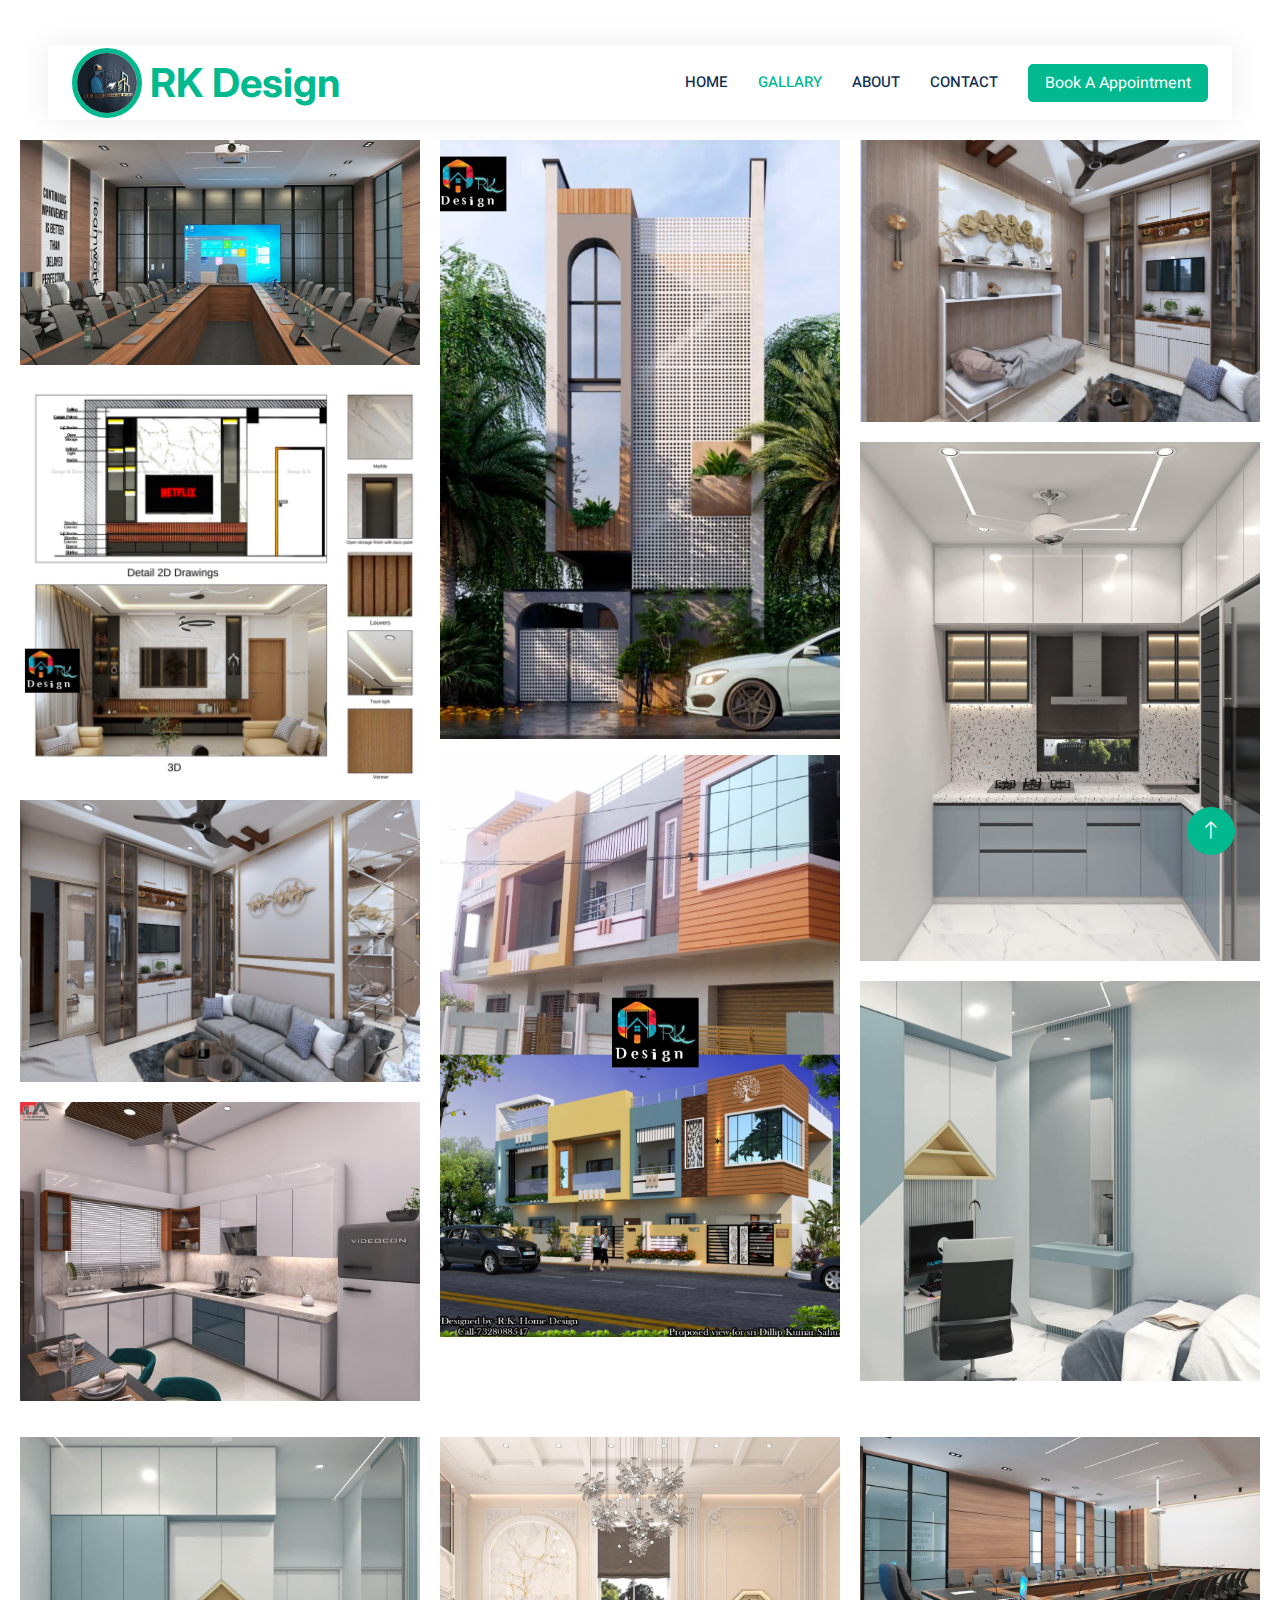
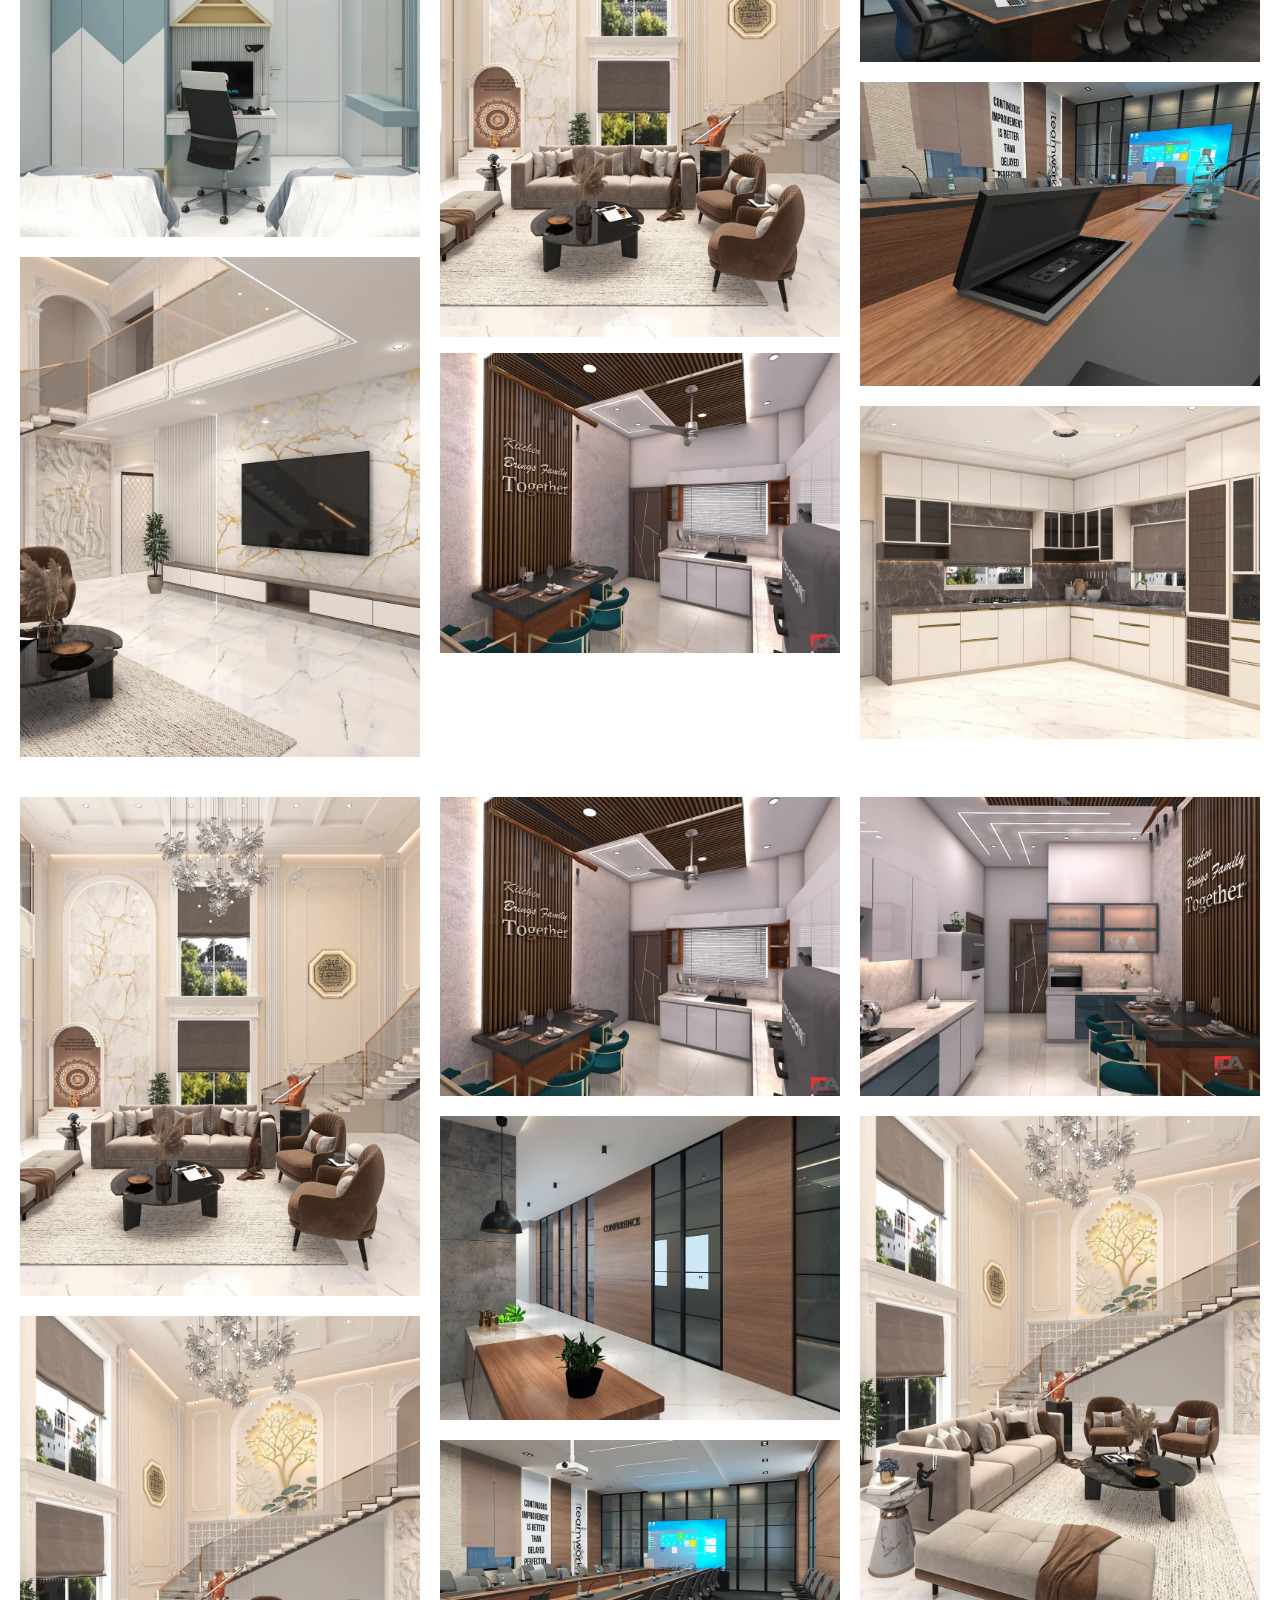
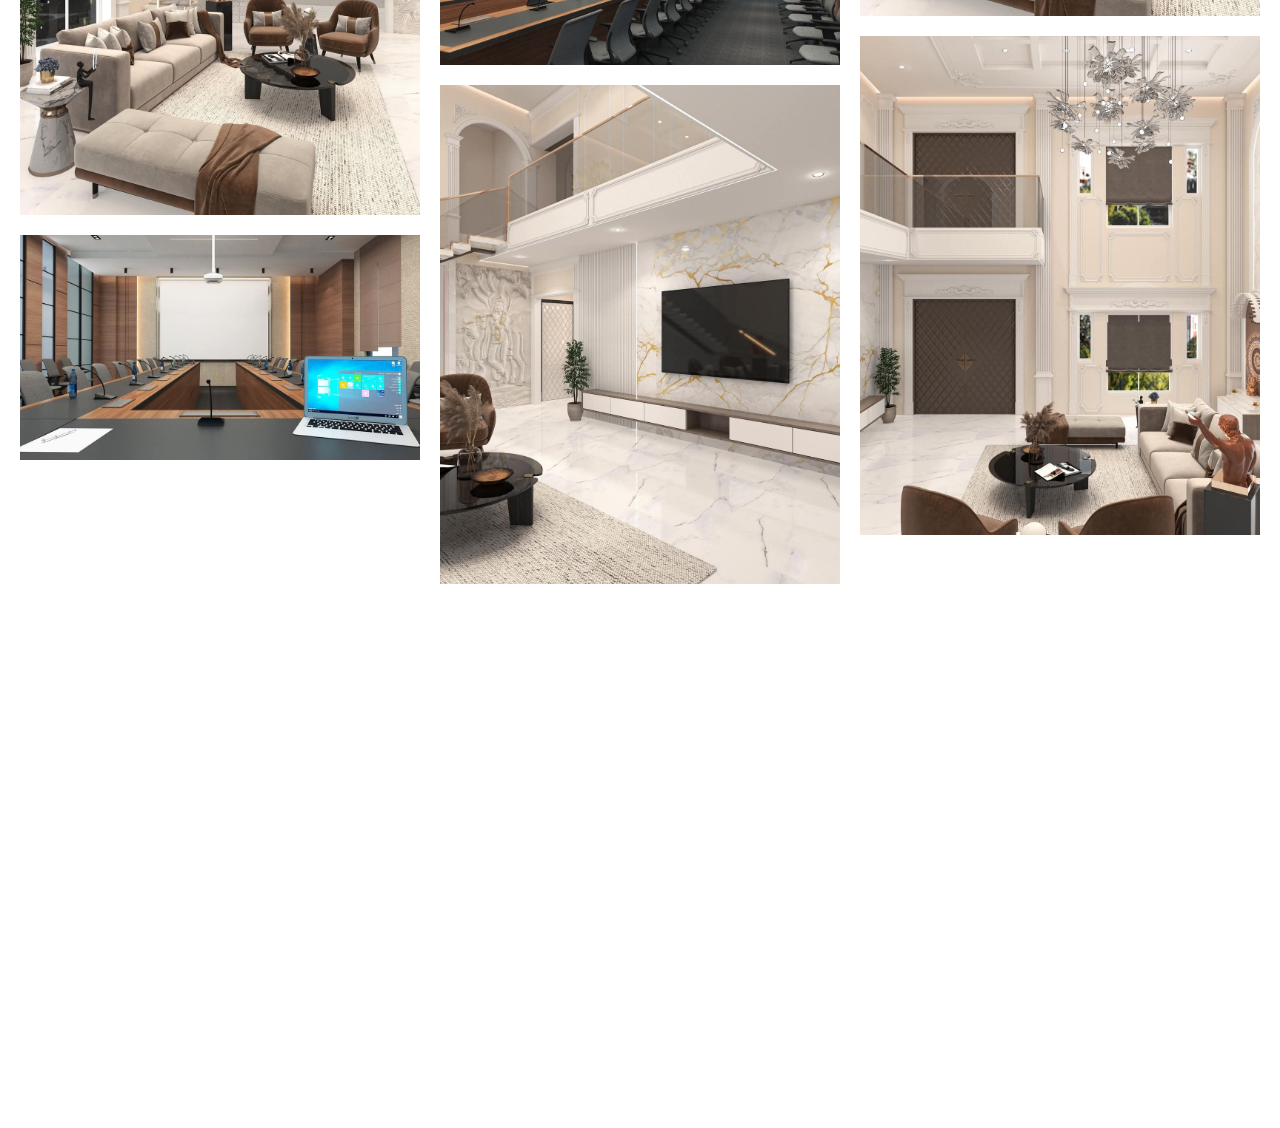
<file: galary.html>
<!DOCTYPE html>
<html>
  <head>
    <meta charset="utf-8" />
    <meta content="width=device-width, initial-scale=1.0" name="viewport" />
    <title>RK Home Design</title>
    <link rel="icon" type="image/x-icon" href="img/logo.jpg" />
    <meta
      name="description"
      content="RK Home Design specializes in 3D home designs, offering innovative and personalized solutions to create the perfect home for you. Experience exceptional designs tailored to your needs."
    />
    <meta
      name="keywords"
      content="RK Home Design, rkhomedesign, RK Design, 3D home design, home design services, personalized home designs, innovative architecture, modern home designs"
    />
    <meta name="author" content="RK Home Design" />
    <meta name="robots" content="index, follow" />
    <meta name="viewport" content="width=device-width, initial-scale=1.0" />

    <!-- Favicon -->
    <link href="img/favicon.ico" rel="icon" />

    <!-- Google Web Fonts -->
    <link rel="preconnect" href="https://fonts.googleapis.com" />
    <link rel="preconnect" href="https://fonts.gstatic.com" crossorigin />
    <link
      href="https://fonts.googleapis.com/css2?family=Heebo:wght@400;500;600&family=Inter:wght@700;800&display=swap"
      rel="stylesheet"
    />

    <!-- Icon Font Stylesheet -->
    <link
      href="https://cdnjs.cloudflare.com/ajax/libs/font-awesome/5.10.0/css/all.min.css"
      rel="stylesheet"
    />
    <link
      href="https://cdn.jsdelivr.net/npm/bootstrap-icons@1.4.1/font/bootstrap-icons.css"
      rel="stylesheet"
    />

    <!-- Libraries Stylesheet -->
    <link href="lib/animate/animate.min.css" rel="stylesheet" />
    <link href="lib/owlcarousel/assets/owl.carousel.min.css" rel="stylesheet" />

    <!-- Customized Bootstrap Stylesheet -->
    <link href="css/bootstrap.min.css" rel="stylesheet" />

    <!-- Template Stylesheet -->
    <link href="css/style.css" rel="stylesheet" />
    <link rel="stylesheet" href="/css/galary.css" />
  </head>
  <body>
    <div class="container-xxl bg-white p-0">
      <!-- Spinner Start -->
      <div
        id="spinner"
        class="show bg-white position-fixed translate-middle w-100 vh-100 top-50 start-50 d-flex align-items-center justify-content-center"
      >
        <div
          class="spinner-border text-primary"
          style="width: 3rem; height: 3rem"
          role="status"
        >
          <span class="sr-only">Loading...</span>
        </div>
      </div>
      <!-- Spinner End -->

      <!-- Navbar Start -->
      <div
        class="container-fluid nav-bar bg-transparent"
        id="nav-bar-container"
      ></div>
      <!-- Navbar End -->
      <div class="album">
        <div class="responsive-container-block bg">
          <div class="responsive-container-block img-cont">
            <img class="img" src="img/galary/galary_22.jpeg" />
            <img class="img" src="img/galary/galary_2.jpeg" />
            <img class="img img-last" src="img/galary/galary_3.jpeg" />
            <img class="img img-big" src="img/galary/galary_12.jpeg" />
          </div>
          <div class="responsive-container-block img-cont">
            <img class="img img-big" src="img/galary/galary_1.jpeg" />
            <img class="img img-big img-last" src="img/galary/galary_5.jpeg" />
          </div>
          <div class="responsive-container-block img-cont">
            <img class="img" src="img/galary/galary_6.jpeg" />
            <img class="img" src="img/galary/galary_7.jpeg" />
            <img class="img" src="img/galary/galary_8.jpeg" />
          </div>
          <div class="responsive-container-block img-cont">
            <img class="img" src="img/galary/galary_9.jpeg" />
            <img class="img" src="img/galary/galary_17.jpeg" />
          </div>
          <div class="responsive-container-block img-cont">
            <img class="img img-big" src="img/galary/galary_20.jpeg" />
            <img class="img img-big img-last" src="img/galary/galary_11.jpeg" />
          </div>
          <div class="responsive-container-block img-cont">
            <img class="img" src="img/galary/galary_25.jpeg" />
            <img class="img" src="img/galary/galary_26.jpeg" />
            <img class="img" src="img/galary/galary_15.jpeg" />
          </div>
          <div class="responsive-container-block img-cont">
            <img class="img" src="img/galary/galary_14.jpeg" />
            <img class="img" src="img/galary/galary_16.jpeg" />
            <img class="img img-big img-last" src="img/galary/galary_21.jpeg" />
          </div>
          <div class="responsive-container-block img-cont">
            <img class="img img-last" src="img/galary/galary_11.jpeg" />
            <img class="img" src="img/galary/galary_23.jpeg" />
            <img class="img" src="img/galary/galary_24.jpeg" />
            <img class="img" src="img/galary/galary_13.jpeg" />
          </div>
          <div class="responsive-container-block img-cont">
            <img class="img" src="img/galary/galary_10.jpeg" />
            <img class="img" src="img/galary/galary_18.jpeg" />
            <img class="img img-last" src="img/galary/galary_19.jpeg" />
          </div>
          <div class="responsive-container-block img-cont">
            <!-- <img class="img img-big" src="img/galary/galary_20.jpeg"> -->
          </div>
        </div>
      </div>

      <a
        href="https://wa.me/7328088547"
        class="bi bi-whatsapp btn-lg-square fs-2 p-2 ms-2 text-white rounded-2"
      ></a>

      <!-- Footer Start -->
      <div id="footer-container"></div>
      <!-- Footer End -->

      <!-- Back to Top -->
      <a href="#" class="btn btn-lg btn-primary btn-lg-square back-to-top"
        ><i class="bi bi-arrow-up"></i
      ></a>
    </div>
  </body>

  <!-- JavaScript Libraries -->
  <script src="https://code.jquery.com/jquery-3.4.1.min.js"></script>
  <script src="https://cdn.jsdelivr.net/npm/bootstrap@5.0.0/dist/js/bootstrap.bundle.min.js"></script>
  <script src="lib/wow/wow.min.js"></script>
  <script src="lib/easing/easing.min.js"></script>
  <script src="lib/waypoints/waypoints.min.js"></script>
  <script src="lib/owlcarousel/owl.carousel.min.js"></script>

  <!-- Template Javascript -->
  <script src="js/common.js"></script>
  <script src="js/main.js"></script>
  <script src="js/header_builder.js"></script>
  <script src="js/footer_builder.js"></script>
  <script src="js/post_processing.js"></script>
</html>
</file>
<file: css/style.css>
/********** Template CSS **********/
:root {
    --primary: #00B98E;
    --secondary: #FF6922;
    --light: #EFFDF5;
    --dark: #0E2E50;
}

.back-to-top {
    position: fixed;
    display: none;
    right: 45px;
    bottom: 45px;
    z-index: 99;
}

/** Whatsapp Icon **/
.bi-whatsapp {
    position: fixed;
    display: none;
    left: 45px;
    bottom: 45px;
    z-index: 99;
    background-color: #00b98f;
}

/*** Spinner ***/
#spinner {
    opacity: 0;
    visibility: hidden;
    transition: opacity .5s ease-out, visibility 0s linear .5s;
    z-index: 99999;
}

#spinner.show {
    transition: opacity .5s ease-out, visibility 0s linear 0s;
    visibility: visible;
    opacity: 1;
}


/*** Button ***/
.btn {
    transition: .5s;
}

.btn.btn-primary,
.btn.btn-secondary {
    color: #FFFFFF;
}

.btn-square {
    width: 38px;
    height: 38px;
}

.btn-sm-square {
    width: 32px;
    height: 32px;
}

.btn-lg-square {
    width: 48px;
    height: 48px;
}

.btn-square,
.btn-sm-square,
.btn-lg-square {
    padding: 0;
    display: flex;
    align-items: center;
    justify-content: center;
    font-weight: normal;
    border-radius: 50px;
}


/*** Navbar ***/
.nav-bar {
    position: relative;
    margin-top: 45px;
    padding: 0 3rem;
    transition: .5s;
    z-index: 9999;
}

.nav-bar.sticky-top {
    position: sticky;
    padding: 0;
    z-index: 9999;
}

.navbar {
    box-shadow: 0 0 30px rgba(0, 0, 0, .08);
}

.navbar .dropdown-toggle::after {
    border: none;
    content: "\f107";
    font-family: "Font Awesome 5 Free";
    font-weight: 900;
    vertical-align: middle;
    margin-left: 5px;
    transition: .5s;
}

.navbar .dropdown-toggle[aria-expanded=true]::after {
    transform: rotate(-180deg);
}

.navbar-light .navbar-nav .nav-link {
    margin-right: 30px;
    padding: 25px 0;
    color: #FFFFFF;
    font-size: 15px;
    text-transform: uppercase;
    outline: none;
}

.navbar-light .navbar-nav .nav-link:hover,
.navbar-light .navbar-nav .nav-link.active {
    color: var(--primary);
}

@media (max-width: 991.98px) {
    .nav-bar {
        margin: 0;
        padding: 0;
    }

    .navbar-light .navbar-nav .nav-link  {
        margin-right: 0;
        padding: 10px 0;
    }

    .navbar-light .navbar-nav {
        border-top: 1px solid #EEEEEE;
    }
}

.navbar-light .navbar-brand {
    height: 75px;
}

.navbar-light .navbar-nav .nav-link {
    color: var(--dark);
    font-weight: 500;
}

@media (min-width: 992px) {
    .navbar .nav-item .dropdown-menu {
        display: block;
        top: 100%;
        margin-top: 0;
        transform: rotateX(-75deg);
        transform-origin: 0% 0%;
        opacity: 0;
        visibility: hidden;
        transition: .5s;
        
    }

    .navbar .nav-item:hover .dropdown-menu {
        transform: rotateX(0deg);
        visibility: visible;
        transition: .5s;
        opacity: 1;
    }
}


/*** Header ***/
@media (min-width: 992px) {
    .header {
        margin-top: -120px;
    }
}

.header-carousel .owl-nav {
    position: absolute;
    top: 50%;
    left: -25px;
    transform: translateY(-50%);
    display: flex;
    flex-direction: column;
}

.header-carousel .owl-nav .owl-prev,
.header-carousel .owl-nav .owl-next {
    margin: 7px 0;
    width: 50px;
    height: 50px;
    display: flex;
    align-items: center;
    justify-content: center;
    color: #FFFFFF;
    background: var(--primary);
    border-radius: 40px;
    font-size: 20px;
    transition: .5s;
}

.header-carousel .owl-nav .owl-prev:hover,
.header-carousel .owl-nav .owl-next:hover {
    background: var(--dark);
}

@media (max-width: 668px) {
    .bi-whatsapp {
        left: 15px;
    }

    .back-to-top {
        right: 25px;
    }
}

@media (max-width: 768px) {
    .header-carousel .owl-nav {
        left: 25px;
    }
}

.breadcrumb-item + .breadcrumb-item::before {
    color: #DDDDDD;
}


/*** Icon ***/
.icon {
    padding: 15px;
    display: inline-flex;
    align-items: center;
    justify-content: center;
    background: #FFFFFF !important;
    border-radius: 50px;
    border: 5px solid var(--primary) !important;
}


/*** About ***/
.about-img img {
    position: relative;
    z-index: 2;
}

.about-img::before {
    position: absolute;
    content: "";
    top: 0;
    left: -50%;
    width: 100%;
    height: 100%;
    background: var(--primary);
    transform: skew(20deg);
    z-index: 1;
}


/*** Category ***/
.cat-item div {
    background: #FFFFFF;
    border: 1px dashed rgba(0, 185, 142, .3);
    transition: .5s;
}

.cat-item:hover div {
    background: var(--primary);
    border-color: transparent;
}

.cat-item div * {
    transition: .5s;
}

.cat-item:hover div * {
    color: #FFFFFF !important;
}


/*** Property List ***/
.nav-pills .nav-item .btn {
    color: var(--dark);
}

.nav-pills .nav-item .btn:hover,
.nav-pills .nav-item .btn.active {
    color: #FFFFFF;
}

.property-item {
    box-shadow: 0 0 30px rgba(0, 0, 0, .08);
}

.property-item img {
    transition: .5s;
}

.property-item:hover img {
    transform: scale(1.1);
}

.property-item .border-top {
    border-top: 1px dashed rgba(0, 185, 142, .3) !important;
}

.property-item .border-end {
    border-right: 1px dashed rgba(0, 185, 142, .3) !important;
}


/*** Team ***/
.team-item {
    box-shadow: 0 0 30px rgba(0, 0, 0, .08);
    transition: .5s;
}

.team-item .btn {
    color: var(--primary);
    background: #FFFFFF;
    box-shadow: 0 0 30px rgba(0, 0, 0, .15);
}

.team-item .btn:hover {
    color: #FFFFFF;
    background: var(--primary);
}

.team-item:hover {
    border-color: var(--secondary) !important;
}

.team-item:hover .bg-primary {
    background: var(--secondary) !important;
}

.team-item:hover .bg-primary i {
    color: var(--secondary) !important;
}


/*** Testimonial ***/
.testimonial-carousel {
    padding-left: 1.5rem;
    padding-right: 1.5rem;
}

@media (min-width: 576px) {
    .testimonial-carousel {
        padding-left: 4rem;
        padding-right: 4rem;
    }
}

.testimonial-carousel .testimonial-item .border {
    border: 1px dashed rgba(0, 185, 142, .3) !important;
}

.testimonial-carousel .owl-nav {
    position: absolute;
    width: 100%;
    height: 40px;
    top: calc(50% - 20px);
    left: 0;
    display: flex;
    justify-content: space-between;
    z-index: 1;
}

.testimonial-carousel .owl-nav .owl-prev,
.testimonial-carousel .owl-nav .owl-next {
    position: relative;
    width: 40px;
    height: 40px;
    display: flex;
    align-items: center;
    justify-content: center;
    color: #FFFFFF;
    background: var(--primary);
    border-radius: 40px;
    font-size: 20px;
    transition: .5s;
}

.testimonial-carousel .owl-nav .owl-prev:hover,
.testimonial-carousel .owl-nav .owl-next:hover {
    background: var(--dark);
}


/*** Footer ***/
.footer .btn.btn-social {
    margin-right: 5px;
    width: 35px;
    height: 35px;
    display: flex;
    align-items: center;
    justify-content: center;
    color: var(--light);
    border: 1px solid rgba(255,255,255,0.5);
    border-radius: 35px;
    transition: .3s;
}

.footer .btn.btn-social:hover {
    color: var(--primary);
    border-color: var(--light);
}

.footer .btn.btn-link {
    display: block;
    margin-bottom: 5px;
    padding: 0;
    text-align: left;
    font-size: 15px;
    font-weight: normal;
    text-transform: capitalize;
    transition: .3s;
}

.footer .btn.btn-link::before {
    position: relative;
    content: "\f105";
    font-family: "Font Awesome 5 Free";
    font-weight: 900;
    margin-right: 10px;
}

.footer .btn.btn-link:hover {
    letter-spacing: 1px;
    box-shadow: none;
}

.footer .form-control {
    border-color: rgba(255,255,255,0.5);
}

.footer .copyright {
    padding: 25px 0;
    font-size: 15px;
    border-top: 1px solid rgba(256, 256, 256, .1);
}

.footer .copyright a {
    color: var(--light);
}

.footer .footer-menu a {
    margin-right: 15px;
    padding-right: 15px;
    border-right: 1px solid rgba(255, 255, 255, .1);
}

.footer .footer-menu a:last-child {
    margin-right: 0;
    padding-right: 0;
    border-right: none;
}
</file>
<file: css/galary.css>
/* Css */

html {
  background-color: white;
}
.album .responsive-container-block {
    min-height: 75px;
    height: fit-content;
    width: 100%;
    padding-top: 10px;
    padding-right: 10px;
    padding-bottom: 10px;
    padding-left: 10px;
    display: flex;
    flex-wrap: wrap;
    margin-top: 0px;
    margin-right: auto;
    margin-bottom: 0px;
    margin-left: auto;
    justify-content: flex-start;
  }
  
  .album .responsive-container-block.bg {
    max-width: 1320px;
    margin: 0 0 0 0;
    justify-content: space-between;
  }
  
  .album .img {
    width: 100%;
    margin: 0 0 20px 0;
  }
  
  .album #i9rb {
    color: black;
  }
  
  .album #ir6i {
    color: black;
  }
  
  .album #ikz3b {
    color: black;
  }
  
  .album .responsive-container-block.img-cont {
    flex-direction: column;
    max-width: 33.3%;
    min-height: auto;
    margin: 0 0 0 0;
    height: 100%;
  }
  
  .album #ipix {
    color: black;
  }
  
  .album #ipzoh {
    color: black;
  }
  
  .album #ig5q8 {
    color: black;
  }
  
  .album #imtzl {
    color: black;
  }
  
  .album #i53es {
    color: black;
  }
  
  .album .img.img-big {
    height: 50%;
    margin: 0 0 16px 0;
  }
  
  @media (max-width: 1024px) {
    .album .img {
      margin: 0 0 18px 0;
    }
  }
  
  @media (max-width: 768px) {
    .album .img {
      max-width: 32.5%;
      margin: 0 0 0 0;
    }
  
    .album .responsive-container-block.bg {
      flex-direction: column;
    }
  
    .album .responsive-container-block.img-cont {
      max-width: 100%;
      flex-direction: row;
      justify-content: space-between;
    }
  
    .album .img.img-big {
      max-width: 49%;
      margin: 0 0 0 0;
    }
  }
  
  @media (max-width: 500px) {
    .album .img {
      max-width: 94%;
      margin: 0 0 25px 0;
    }
  
    .album .responsive-container-block.img-cont {
      flex-direction: column;
      align-items: center;
      padding: 10px 10px 10px 10px;
    }
  
    .album .img.img-big {
      max-width: 94%;
      margin: 0 0 25px 0;
    }
  
    .album .img.img-last {
      margin: 0 0 5px 0;
    }
  }



  /* Responsive Css */

  @import url('https://fonts.googleapis.com/css2?family=Nunito:wght@200;300;400;600;700;800&amp;display=swap');

*,
*:before,
*:after {
  -moz-box-sizing: border-box;
  -webkit-box-sizing: border-box;
  box-sizing: border-box;
}

body {
  margin: 0;
}

.wk-desk-1 {
  width: 8.333333%;
}

.wk-desk-2 {
  width: 16.666667%;
}

.wk-desk-3 {
  width: 25%;
}

.wk-desk-4 {
  width: 33.333333%;
}

.wk-desk-5 {
  width: 41.666667%;
}

.wk-desk-6 {
  width: 50%;
}

.wk-desk-7 {
  width: 58.333333%;
}

.wk-desk-8 {
  width: 66.666667%;
}

.wk-desk-9 {
  width: 75%;
}

.wk-desk-10 {
  width: 83.333333%;
}

.wk-desk-11 {
  width: 91.666667%;
}

.wk-desk-12 {
  width: 100%;
}

@media (max-width: 1024px) {
  .wk-ipadp-1 {
    width: 8.333333%;
  }

  .wk-ipadp-2 {
    width: 16.666667%;
  }

  .wk-ipadp-3 {
    width: 25%;
  }

  .wk-ipadp-4 {
    width: 33.333333%;
  }

  .wk-ipadp-5 {
    width: 41.666667%;
  }

  .wk-ipadp-6 {
    width: 50%;
  }

  .wk-ipadp-7 {
    width: 58.333333%;
  }

  .wk-ipadp-8 {
    width: 66.666667%;
  }

  .wk-ipadp-9 {
    width: 75%;
  }

  .wk-ipadp-10 {
    width: 83.333333%;
  }

  .wk-ipadp-11 {
    width: 91.666667%;
  }

  .wk-ipadp-12 {
    width: 100%;
  }
}

@media (max-width: 768px) {
  .wk-tab-1 {
    width: 8.333333%;
  }

  .wk-tab-2 {
    width: 16.666667%;
  }

  .wk-tab-3 {
    width: 25%;
  }

  .wk-tab-4 {
    width: 33.333333%;
  }

  .wk-tab-5 {
    width: 41.666667%;
  }

  .wk-tab-6 {
    width: 50%;
  }

  .wk-tab-7 {
    width: 58.333333%;
  }

  .wk-tab-8 {
    width: 66.666667%;
  }

  .wk-tab-9 {
    width: 75%;
  }

  .wk-tab-10 {
    width: 83.333333%;
  }

  .wk-tab-11 {
    width: 91.666667%;
  }

  .wk-tab-12 {
    width: 100%;
  }
}

@media (max-width: 500px) {
  .wk-mobile-1 {
    width: 8.333333%;
  }

  .wk-mobile-2 {
    width: 16.666667%;
  }

  .wk-mobile-3 {
    width: 25%;
  }

  .wk-mobile-4 {
    width: 33.333333%;
  }

  .wk-mobile-5 {
    width: 41.666667%;
  }

  .wk-mobile-6 {
    width: 50%;
  }

  .wk-mobile-7 {
    width: 58.333333%;
  }

  .wk-mobile-8 {
    width: 66.666667%;
  }

  .wk-mobile-9 {
    width: 75%;
  }

  .wk-mobile-10 {
    width: 83.333333%;
  }

  .wk-mobile-11 {
    width: 91.666667%;
  }

  .wk-mobile-12 {
    width: 100%;
  }
}
</file>
